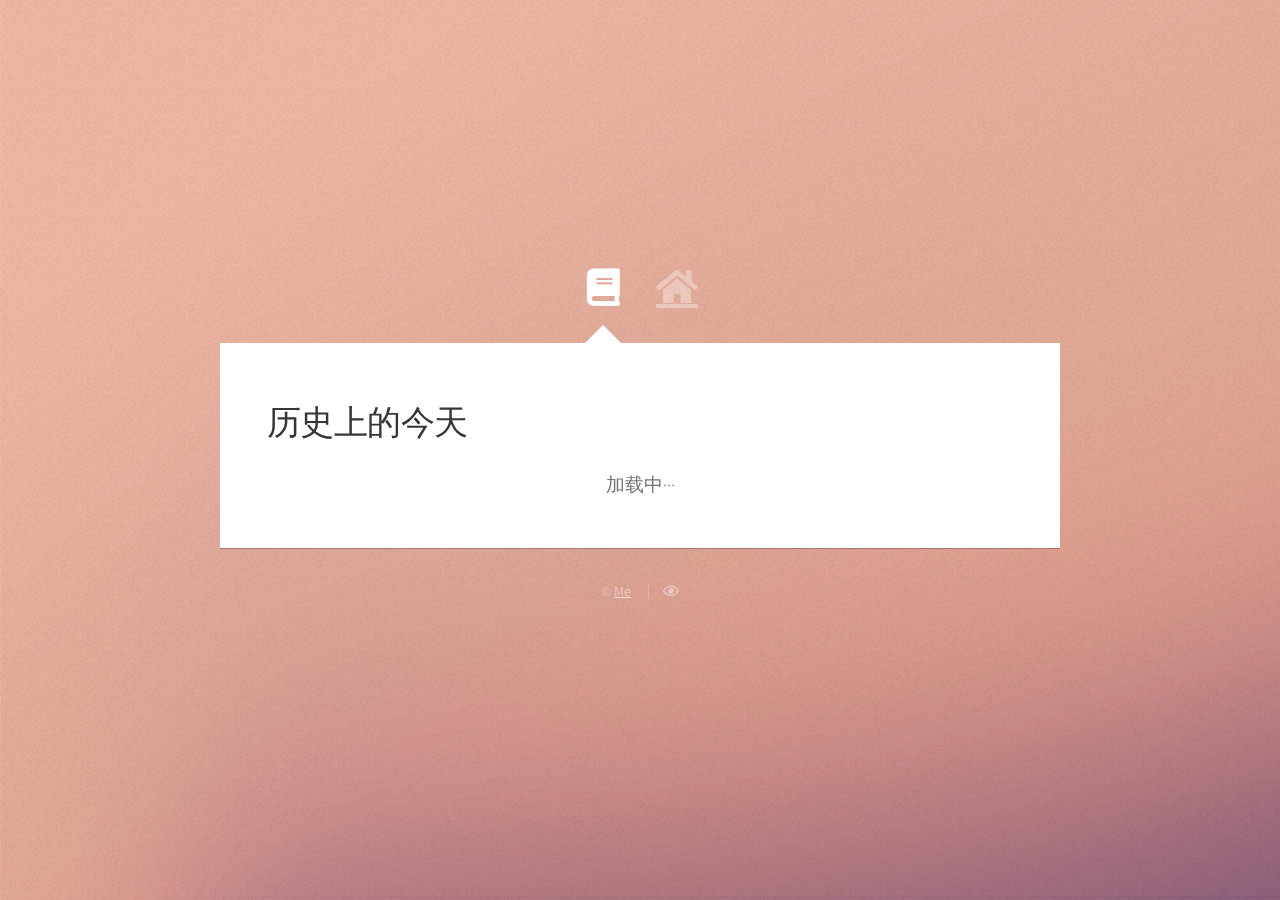
<file: detai/index.html>
<!DOCTYPE HTML>
<!--
	Astral by HTML5 UP
	html5up.net | @ajlkn
	Free for personal and commercial use under the CCA 3.0 license (html5up.net/license)
-->
<html>
	<head>
		<title>My bolg</title>
		<meta charset="utf-8" />
		<meta name="viewport" content="width=device-width, initial-scale=1, user-scalable=no" />
		<link rel="stylesheet" href="/assets/css/main.css" />
		<noscript><link rel="stylesheet" href="/assets/css/noscript.css" /></noscript>
	</head>
	<body class="is-preload">

		<!-- Wrapper-->
			<div id="wrapper">

				<!-- Nav -->
					<nav id="nav">
						
						<a href="#history" class="icon solid fa-book"><span>history</span></a>
						<a href="https://yanxudong.com"  class="fa  fa-home"><span>主页</span></a>
						
					</nav>

				<!-- Main -->
					<div id="main">

						

						<!-- Blog -->
							<article id="history" class="panel">
								<header>
									<h2>历史上的今天</h2>
								</header>
								<div id="codeToday"></div>
									




								</p>
								
							</article>
						</article>
						
					</div>

				<!-- Footer -->
					<div id="footer">
						<ul class="copyright">
							<li>&copy; <a href="/">Me</a></li>
							<li><span id="busuanzi_container_site_pv">
								<i class="far fa-eye mr-4">  <span id="busuanzi_value_site_pv"></span></i> 
							 </span>
							 <script async src="//busuanzi.ibruce.info/busuanzi/2.3/busuanzi.pure.mini.js"></script>   
						    </span> </li>
						
						
						</ul>
					</div>

			</div>

		<!-- Scripts -->
			<script src="/assets/js/jquery.min.js"></script>
			<script src="/assets/js/browser.min.js"></script>
			<script src="/assets/js/breakpoints.min.js"></script>
			<script src="/assets/js/util.js"></script>
			<script src="/assets/js/main.js"></script>
            <script>
				let type = location.href.split("?")[1] === "detail" ? 1 : 0;
				let xhrToday = new XMLHttpRequest();
				let todayDiv = document.getElementById("codeToday");
				todayDiv.style.textAlign = "center";
				todayDiv.innerText = '加载中···';
				xhrToday.open('get', 'https://www.mxnzp.com/api/history/today?type='+type);
				xhrToday.onreadystatechange = function () {
					if (xhrToday.readyState === 4) {
						let dataToday = JSON.parse(xhrToday.responseText);
						if (dataToday.code === 1) {
							let todayList = dataToday.data;
							let curDate = new Date();
							todayDiv.innerHTML = type === 0 ? '<a target="_blank" style="font-size:22px;font-weight:bold;color:red" href="?detail">详细信息</a>' : "" +
								'<h1>'+curDate.getFullYear()+'年'+(curDate.getMonth() + 1)+'月'+curDate.getDate()+'日'+'</h1><hr>';
							for (let i = 0; i < todayList.length; i++) {
								let dDom = document.createElement("div");
								dDom.innerHTML = '<hr><h3>'+
									todayList[i]['title']+' ('+todayList[i]['year']+'）</h3>';
								if (todayList[i]['picUrl'] !== undefined) {
									let imgDom = document.createElement("img");
									imgDom.src = todayList[i]['picUrl'];
									dDom.appendChild(imgDom);
								}
								if (type === 1) {
									let detailDom = document.createElement("div");
									detailDom.style.textAlign = "left";
									detailDom.innerText = todayList[i]['details'];
									dDom.appendChild(detailDom);
								}
								todayDiv.appendChild(dDom);
							}
						} else {
							todayDiv.innerText = dataToday['msg'];
						}
					}
				};
				xhrToday.send();
			</script>
	</body>
</html>
</file>
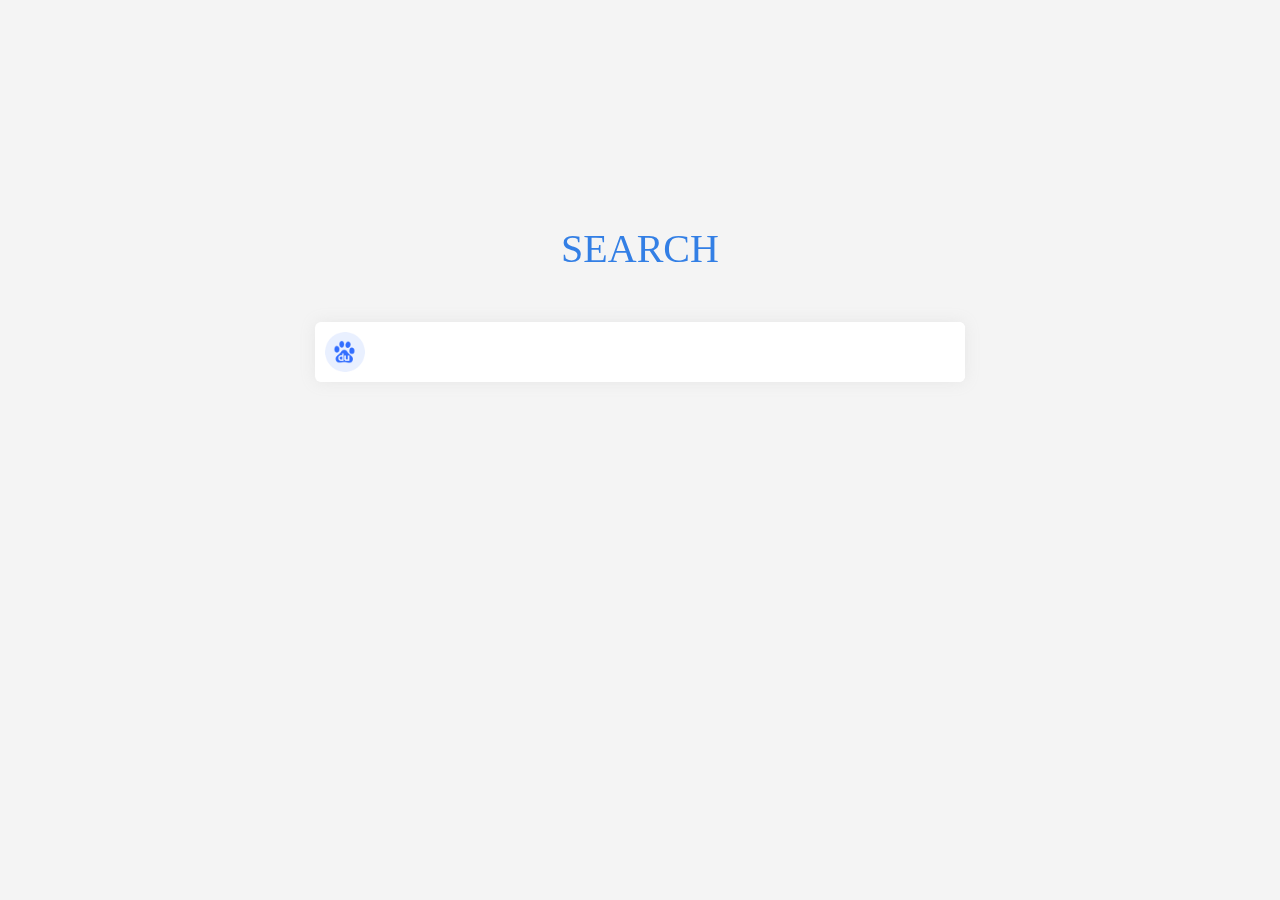
<file: sousuo/index.html>
<!DOCTYPE html>
<html lang="zh">
<head>
    <meta charset="UTF-8">
    <title> </title>
    <link rel="icon" href="favicon.png" type="image/x-icon" />
    <meta name="viewport" content="width=device-width, initial-scale=1.0">
    <link rel="stylesheet" type="text/css" href="style.css">
</head>
<body>
<div class="container">
    <h1><span style="color:#337FE5;">SEARCH</span></h1>
    <ul class="btn-group">
        <li data-logo="logo_baidu">Baidu</li>
        <li data-logo="logo_google">Google</li>
        <li data-logo="logo_bing">Bing</li>
        <li data-logo="logo_doge">Doge</li>
    </ul>
    <div class="input">
        <img src="" id="set">
        <input type="text" id="searchInput" autocomplete="off">
    </div>
</div>

<div class="footer">
    
</div>
<!--<script type="text/javascript" src="jquery.slim.min.js"></script>-->
<script type="text/javascript" src="zepto.min.js"></script>
<script type="text/javascript" src="./script.js"></script>

</body>
</html>
</file>
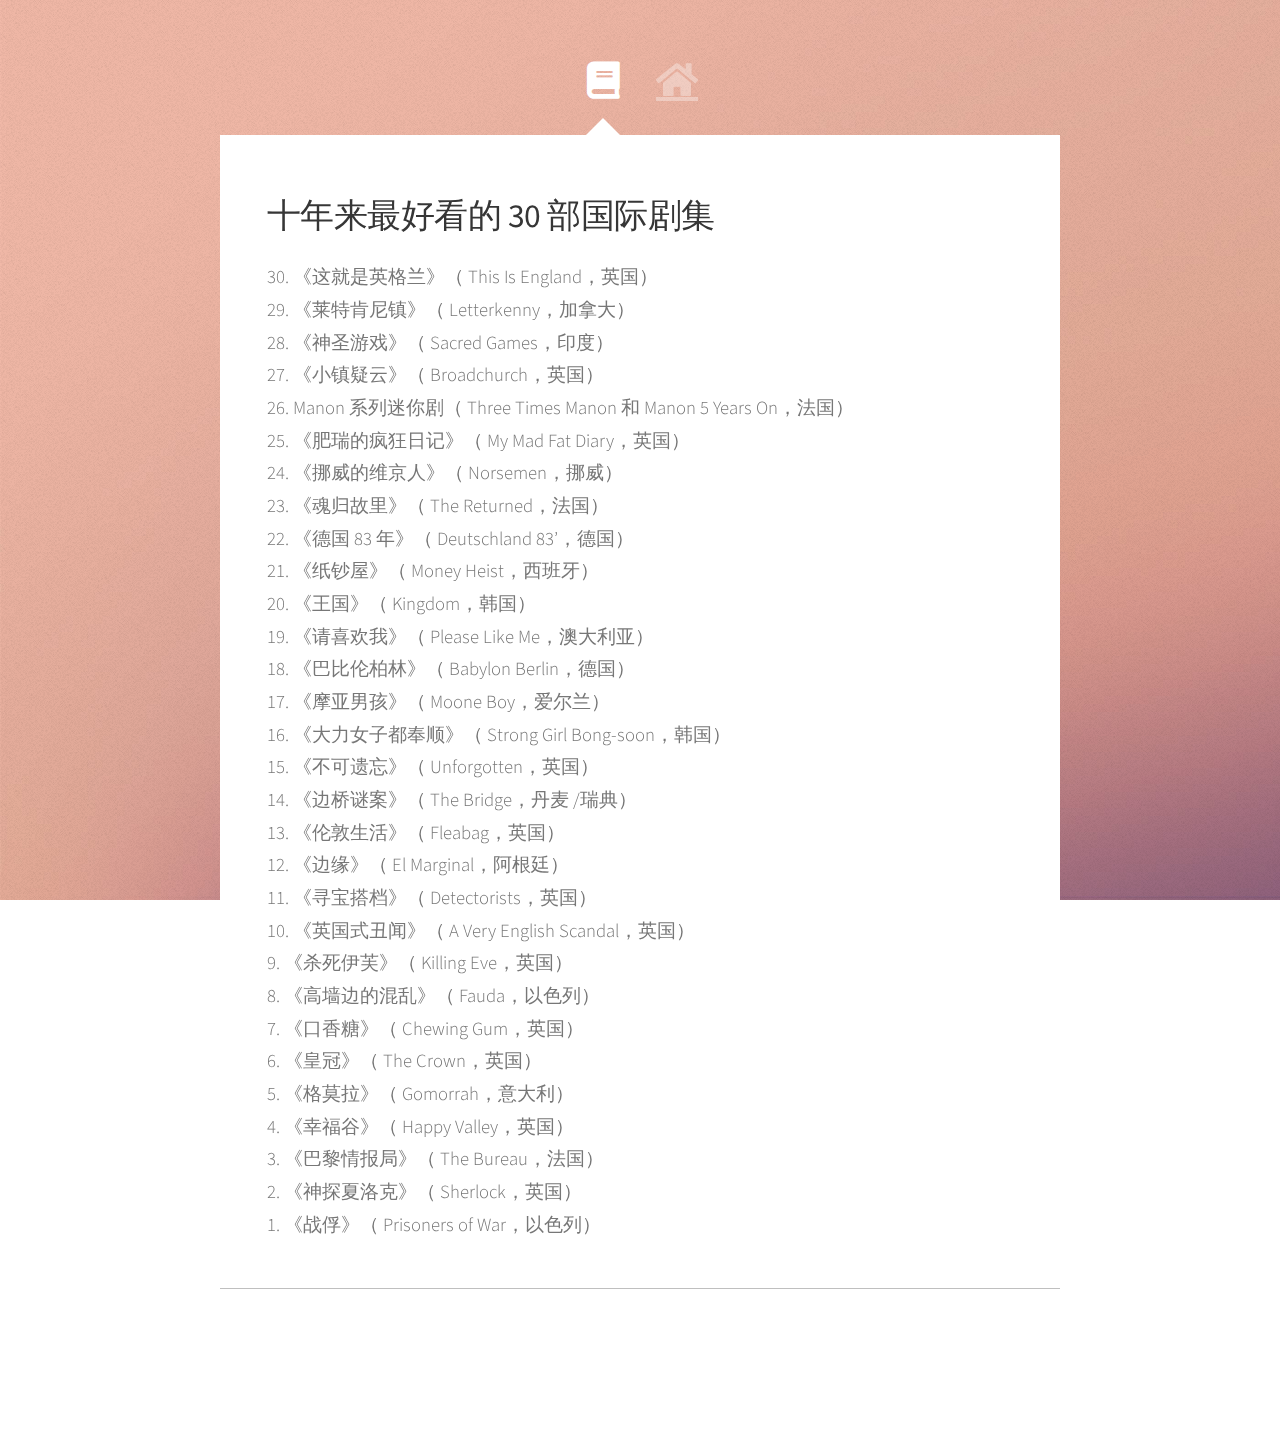
<file: archives/2019.12/24/index.html>
<!DOCTYPE HTML>
<!--
	Astral by HTML5 UP
	html5up.net | @ajlkn
	Free for personal and commercial use under the CCA 3.0 license (html5up.net/license)
-->
<html>
	<head>
		<title>My bolg</title>
		<meta charset="utf-8" />
		<meta name="viewport" content="width=device-width, initial-scale=1, user-scalable=no" />
		<link rel="stylesheet" href="/assets/css/main.css" />
		<noscript><link rel="stylesheet" href="/assets/css/noscript.css" /></noscript>
	</head>
	<body class="is-preload">

		<!-- Wrapper-->
			<div id="wrapper">

				<!-- Nav -->
					<nav id="nav">
						
						<a href="#Blog" class="icon solid fa-book"><span>Blog</span></a>
						<a href="https://yanxudong.com/#Blog"  class="fa  fa-home"><span>主页</span></a>
						
					</nav>

				<!-- Main -->
					<div id="main">

						

						<!-- Blog -->
							<article id="Blog" class="panel">
								<header>
									<h2>十年来最好看的 30 部国际剧集</h2>
								</header>
								<p>
									30. 《这就是英格兰》（ This Is England，英国）<br />
									29. 《莱特肯尼镇》（ Letterkenny，加拿大）<br />
									28. 《神圣游戏》（ Sacred Games，印度）<br />
									27. 《小镇疑云》（ Broadchurch，英国）<br />
									26. Manon 系列迷你剧（ Three Times Manon 和 Manon 5 Years On，法国）<br />
									25. 《肥瑞的疯狂日记》（ My Mad Fat Diary，英国）<br />
									24. 《挪威的维京人》（ Norsemen，挪威）<br />
									23. 《魂归故里》（ The Returned，法国）<br />
									22. 《德国 83 年》（ Deutschland 83’，德国）<br />
									21. 《纸钞屋》（ Money Heist，西班牙）<br />
									20. 《王国》（ Kingdom，韩国）<br />
									19. 《请喜欢我》（ Please Like Me，澳大利亚）<br />
									18. 《巴比伦柏林》（ Babylon Berlin，德国）<br />
									17. 《摩亚男孩》（ Moone Boy，爱尔兰）<br />
									16. 《大力女子都奉顺》（ Strong Girl Bong-soon，韩国）<br />
									15. 《不可遗忘》（ Unforgotten，英国）<br />
									14. 《边桥谜案》（ The Bridge，丹麦 /瑞典）<br />
									13. 《伦敦生活》（ Fleabag，英国）<br />
									12. 《边缘》（ El Marginal，阿根廷）<br />
									11. 《寻宝搭档》（ Detectorists，英国）<br />
									10. 《英国式丑闻》（ A Very English Scandal，英国）<br />
									9. 《杀死伊芙》（ Killing Eve，英国）<br />
									8. 《高墙边的混乱》（ Fauda，以色列）<br />
									7. 《口香糖》（ Chewing Gum，英国）<br />
									6. 《皇冠》（ The Crown，英国）<br />
									5. 《格莫拉》（ Gomorrah，意大利）<br />
									4. 《幸福谷》（ Happy Valley，英国）<br />
									3. 《巴黎情报局》（ The Bureau，法国）<br />
									2. 《神探夏洛克》（ Sherlock，英国）<br />
									1. 《战俘》（ Prisoners of War，以色列）<br />
									




								</p>
								
							</article>
						</article>
						
					</div>

				<!-- Footer -->
					<div id="footer">
						<ul class="copyright">
							<li>&copy; <a href="/">Me</a></li>
							<li><span id="busuanzi_container_site_pv">
								<i class="far fa-eye mr-4">  <span id="busuanzi_value_site_pv"></span></i> 
							 </span>
							 <script async src="//busuanzi.ibruce.info/busuanzi/2.3/busuanzi.pure.mini.js"></script>   
						    </span> </li>
						
						
						</ul>
					</div>

			</div>

		<!-- Scripts -->
			<script src="/assets/js/jquery.min.js"></script>
			<script src="/assets/js/browser.min.js"></script>
			<script src="/assets/js/breakpoints.min.js"></script>
			<script src="/assets/js/util.js"></script>
			<script src="/assets/js/main.js"></script>

	</body>
</html>
</file>
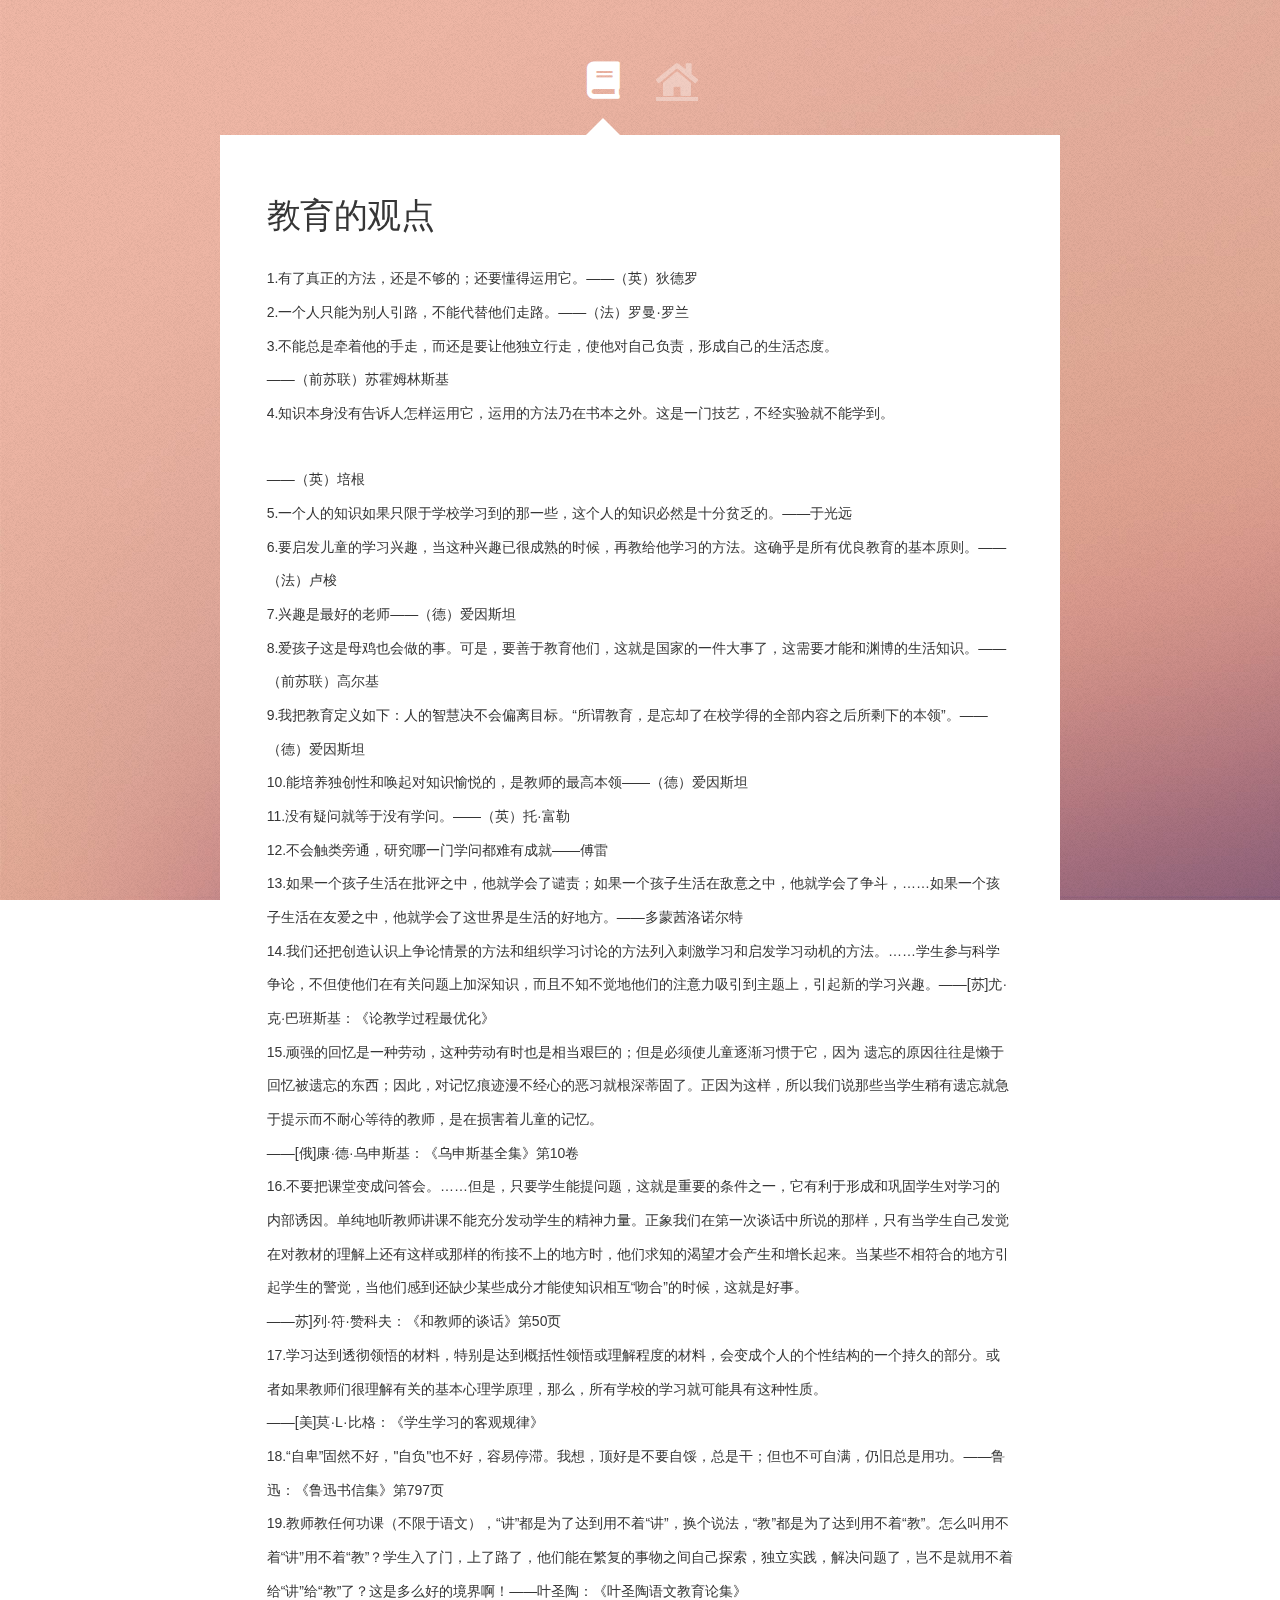
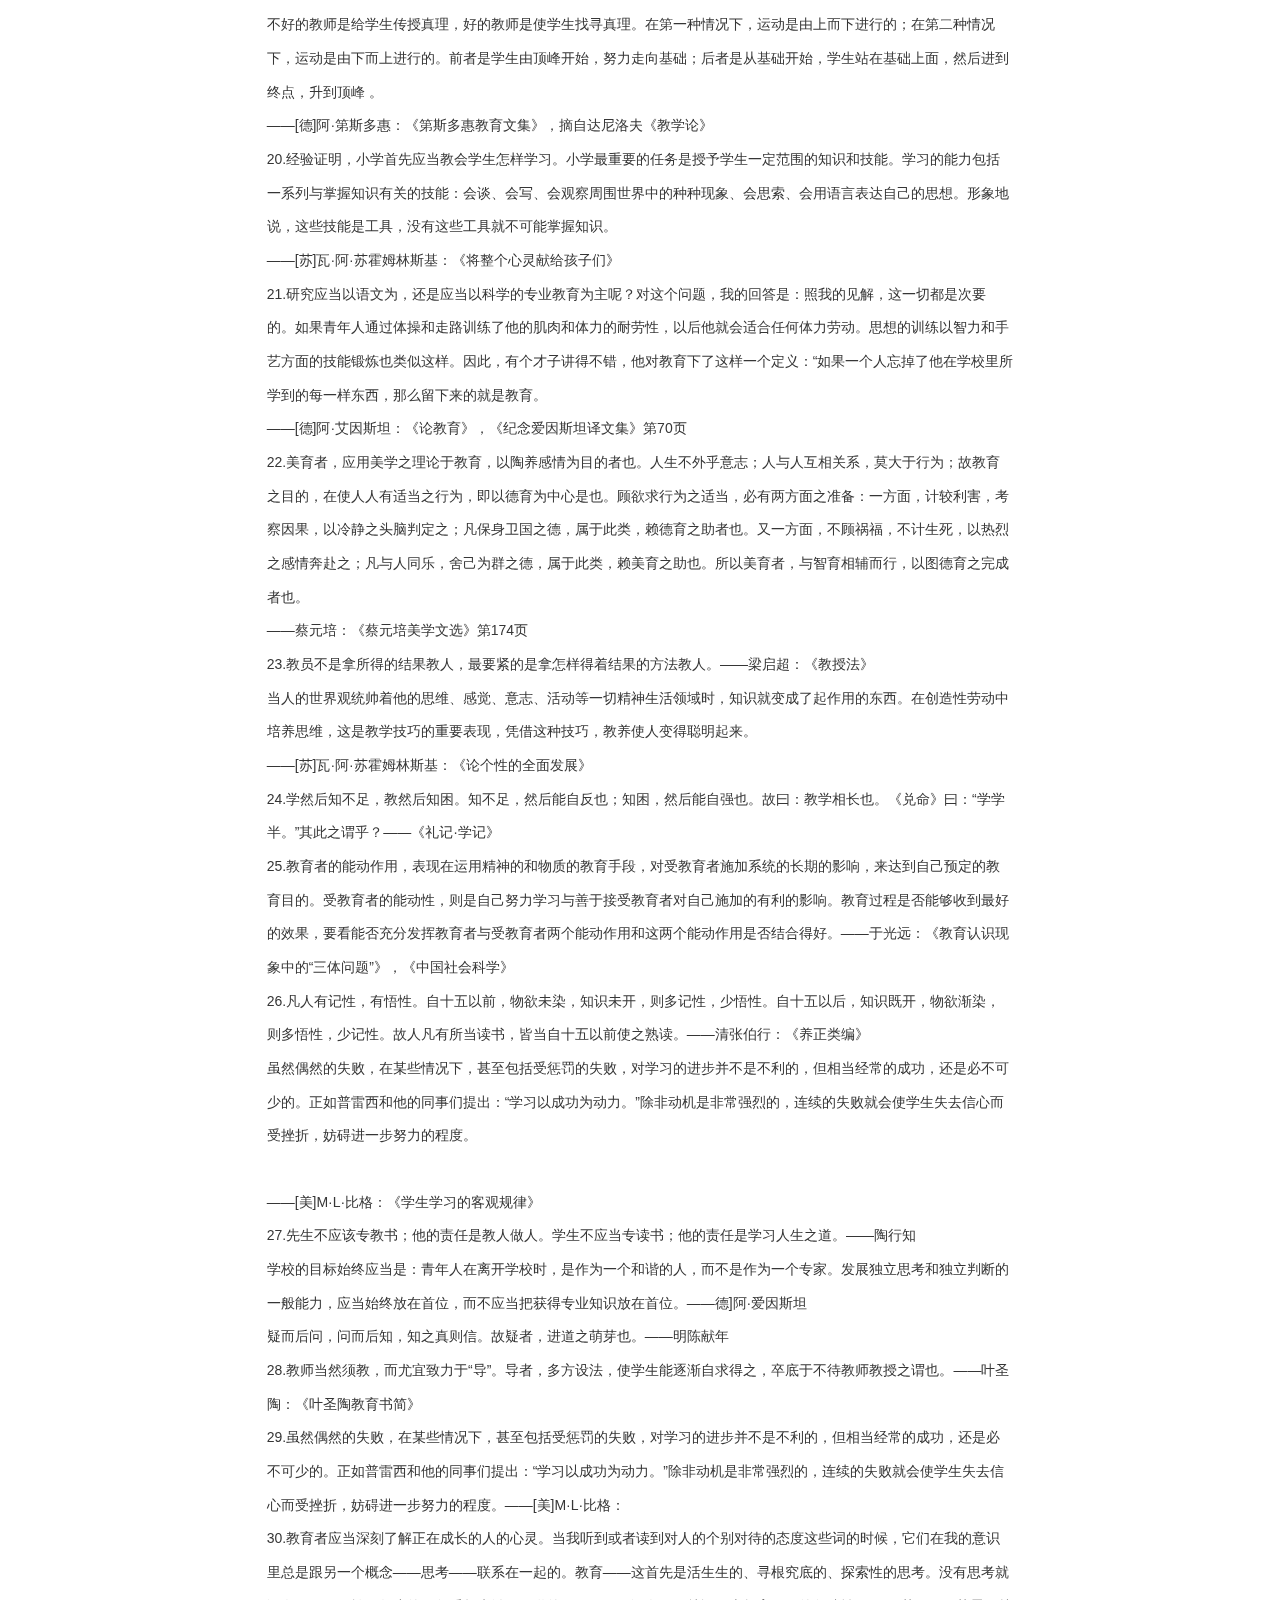
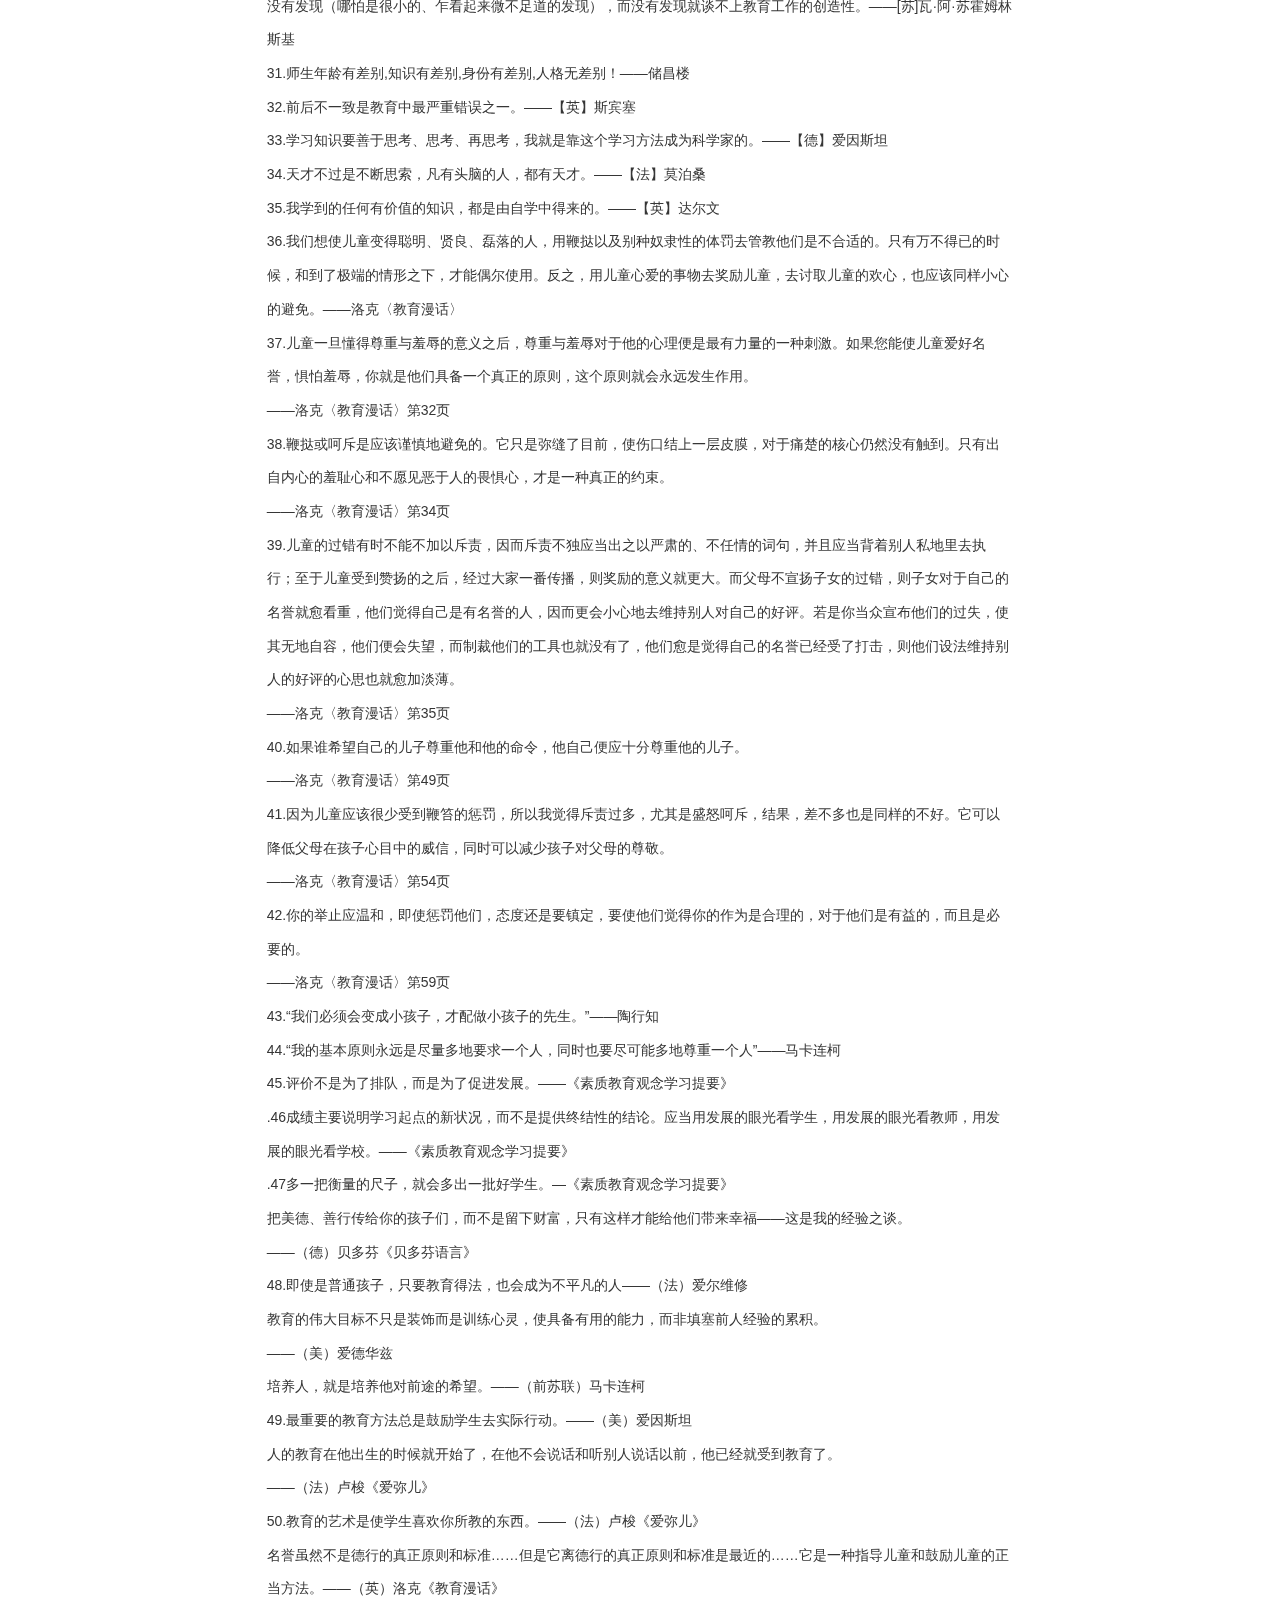
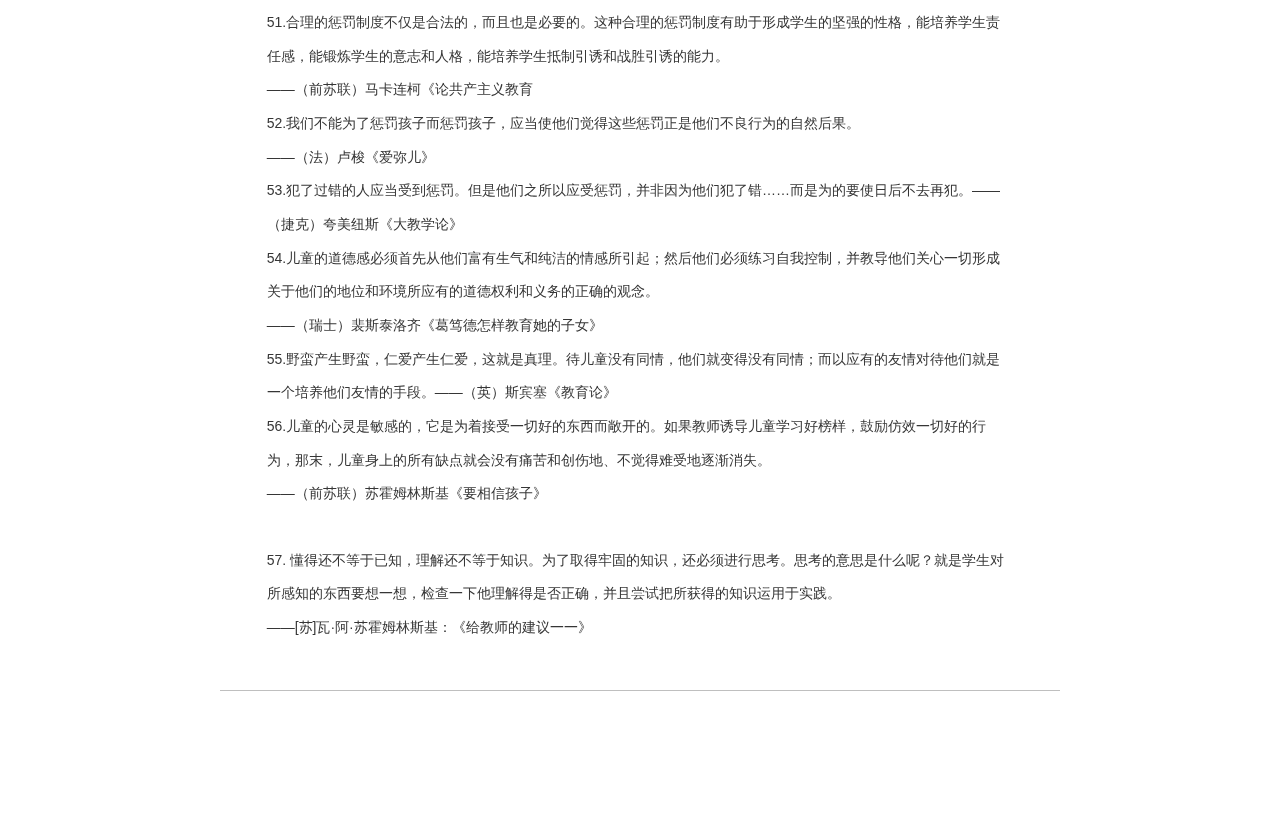
<file: archives/2020.04/12/index.html>
<!DOCTYPE HTML>
<!--
	Astral by HTML5 UP
	html5up.net | @ajlkn
	Free for personal and commercial use under the CCA 3.0 license (html5up.net/license)
-->
<html>
	<head>
		<title>My bolg</title>
		<meta charset="utf-8" />
		<meta name="viewport" content="width=device-width, initial-scale=1, user-scalable=no" />
		<link rel="stylesheet" href="/assets/css/main.css" />
		<noscript><link rel="stylesheet" href="/assets/css/noscript.css" /></noscript>
	</head>
	<body class="is-preload">

		<!-- Wrapper-->
			<div id="wrapper">

				<!-- Nav -->
					<nav id="nav">
						
						<a href="#Blog" class="icon solid fa-book"><span>Blog</span></a>
						<a href="https://yanxudong.com/#Blog"  class="fa  fa-home"><span>主页</span></a>
						
					</nav>

				<!-- Main -->
					<div id="main">

						

						<!-- Blog -->
							<article id="Blog" class="panel">
								<header>
									<h2>教育的观点</h2>
								</header>
								<p>
									<span style="font-family:Arial;font-size:14px;background-color:#FFFFFF;color:#000000;"><strong>1.有了真正的方法，还是不够的；还要懂得运用它。——（英）狄德罗</strong></span><br />
								<span style="font-family:Arial;font-size:14px;background-color:#FFFFFF;color:#000000;"><strong>2.一个人只能为别人引路，不能代替他们走路。——（法）罗曼·罗兰</strong></span><br />
								<span style="font-family:Arial;font-size:14px;background-color:#FFFFFF;color:#000000;"><strong>3.不能总是牵着他的手走，而还是要让他独立行走，使他对自己负责，形成自己的生活态度。</strong></span><br />
								<span style="font-family:Arial;font-size:14px;background-color:#FFFFFF;color:#000000;"><strong>——（前苏联）苏霍姆林斯基</strong></span><br />
								<span style="font-family:Arial;font-size:14px;background-color:#FFFFFF;color:#000000;"><strong>4.知识本身没有告诉人怎样运用它，运用的方法乃在书本之外。这是一门技艺，不经实验就不能学到。</strong></span><br />
								<br />
								<span style="font-family:Arial;font-size:14px;background-color:#FFFFFF;color:#000000;"><strong>——（英）培根</strong></span><br />
								<span style="font-family:Arial;font-size:14px;background-color:#FFFFFF;color:#000000;"><strong>5.一个人的知识如果只限于学校学习到的那一些，这个人的知识必然是十分贫乏的。——于光远</strong></span><br />
								<span style="font-family:Arial;font-size:14px;background-color:#FFFFFF;color:#000000;"><strong>6.要启发儿童的学习兴趣，当这种兴趣已很成熟的时候，再教给他学习的方法。这确乎是所有优良教育的基本原则。——（法）卢梭</strong></span><br />
								<span style="font-family:Arial;font-size:14px;background-color:#FFFFFF;color:#000000;"><strong>7.兴趣是最好的老师——（德）爱因斯坦</strong></span><br />
								<span style="font-family:Arial;font-size:14px;background-color:#FFFFFF;color:#000000;"><strong>8.爱孩子这是母鸡也会做的事。可是，要善于教育他们，这就是国家的一件大事了，这需要才能和渊博的生活知识。——（前苏联）高尔基</strong></span><br />
								<span style="font-family:Arial;font-size:14px;background-color:#FFFFFF;color:#000000;"><strong>9.我把教育定义如下：人的智慧决不会偏离目标。“所谓教育，是忘却了在校学得的全部内容之后所剩下的本领”。——（德）爱因斯坦</strong></span><br />
								<span style="font-family:Arial;font-size:14px;background-color:#FFFFFF;color:#000000;"><strong>10.能培养独创性和唤起对知识愉悦的，是教师的最高本领——（德）爱因斯坦</strong></span><br />
								<span style="font-family:Arial;font-size:14px;background-color:#FFFFFF;color:#000000;"><strong>11.没有疑问就等于没有学问。——（英）托·富勒</strong></span><br />
								<span style="font-family:Arial;font-size:14px;background-color:#FFFFFF;color:#000000;"><strong>12.不会触类旁通，研究哪一门学问都难有成就——傅雷</strong></span><br />
								<span style="font-family:Arial;font-size:14px;background-color:#FFFFFF;color:#000000;"><strong>13.如果一个孩子生活在批评之中，他就学会了谴责；如果一个孩子生活在敌意之中，他就学会了争斗，……如果一个孩子生活在友爱之中，他就学会了这世界是生活的好地方。——多蒙茜洛诺尔特</strong></span><br />
								<span style="font-family:Arial;font-size:14px;background-color:#FFFFFF;color:#000000;"><strong>14.我们还把创造认识上争论情景的方法和组织学习讨论的方法列入刺激学习和启发学习动机的方法。……学生参与科学争论，不但使他们在有关问题上加深知识，而且不知不觉地他们的注意力吸引到主题上，引起新的学习兴趣。——[苏]尤·克·巴班斯基：《论教学过程最优化》</strong></span><br />
								<span style="font-family:Arial;font-size:14px;background-color:#FFFFFF;color:#000000;"><strong>15.顽强的回忆是一种劳动，这种劳动有时也是相当艰巨的；但是必须使儿童逐渐习惯于它，因为 遗忘的原因往往是懒于回忆被遗忘的东西；因此，对记忆痕迹漫不经心的恶习就根深蒂固了。正因为这样，所以我们说那些当学生稍有遗忘就急于提示而不耐心等待的教师，是在损害着儿童的记忆。</strong></span><br />
								<span style="font-family:Arial;font-size:14px;background-color:#FFFFFF;color:#000000;"><strong>——[俄]康·德·乌申斯基：《乌申斯基全集》第10卷</strong></span><br />
								<span style="font-family:Arial;font-size:14px;background-color:#FFFFFF;color:#000000;"><strong>16.不要把课堂变成问答会。……但是，只要学生能提问题，这就是重要的条件之一，它有利于形成和巩固学生对学习的内部诱因。单纯地听教师讲课不能充分发动学生的精神力量。正象我们在第一次谈话中所说的那样，只有当学生自己发觉在对教材的理解上还有这样或那样的衔接不上的地方时，他们求知的渴望才会产生和增长起来。当某些不相符合的地方引起学生的警觉，当他们感到还缺少某些成分才能使知识相互“吻合”的时候，这就是好事。</strong></span><br />
								<span style="font-family:Arial;font-size:14px;background-color:#FFFFFF;color:#000000;"><strong>——苏]列·符·赞科夫：《和教师的谈话》第50页</strong></span><br />
								<span style="font-family:Arial;font-size:14px;background-color:#FFFFFF;color:#000000;"><strong>17.学习达到透彻领悟的材料，特别是达到概括性领悟或理解程度的材料，会变成个人的个性结构的一个持久的部分。或者如果教师们很理解有关的基本心理学原理，那么，所有学校的学习就可能具有这种性质。</strong></span><br />
								<span style="font-family:Arial;font-size:14px;background-color:#FFFFFF;color:#000000;"><strong>——[美]莫·L·比格：《学生学习的客观规律》</strong></span><br />
								<span style="font-family:Arial;font-size:14px;background-color:#FFFFFF;color:#000000;"><strong>18.“自卑”固然不好，"自负"也不好，容易停滞。我想，顶好是不要自馁，总是干；但也不可自满，仍旧总是用功。——鲁迅：《鲁迅书信集》第797页</strong></span><br />
								<span style="font-family:Arial;font-size:14px;background-color:#FFFFFF;color:#000000;"><strong>19.教师教任何功课（不限于语文），“讲”都是为了达到用不着“讲”，换个说法，“教”都是为了达到用不着“教”。怎么叫用不着“讲”用不着“教”？学生入了门，上了路了，他们能在繁复的事物之间自己探索，独立实践，解决问题了，岂不是就用不着给“讲”给“教”了？这是多么好的境界啊！——叶圣陶：《叶圣陶语文教育论集》</strong></span><br />
								<span style="font-family:Arial;font-size:14px;background-color:#FFFFFF;color:#000000;"><strong>不好的教师是给学生传授真理，好的教师是使学生找寻真理。在第一种情况下，运动是由上而下进行的；在第二种情况下，运动是由下而上进行的。前者是学生由顶峰开始，努力走向基础；后者是从基础开始，学生站在基础上面，然后进到终点，升到顶峰 。</strong></span><br />
								<span style="font-family:Arial;font-size:14px;background-color:#FFFFFF;color:#000000;"><strong>——[德]阿·第斯多惠：《第斯多惠教育文集》，摘自达尼洛夫《教学论》</strong></span><br />
								<span style="font-family:Arial;font-size:14px;background-color:#FFFFFF;color:#000000;"><strong>20.经验证明，小学首先应当教会学生怎样学习。小学最重要的任务是授予学生一定范围的知识和技能。学习的能力包括一系列与掌握知识有关的技能：会谈、会写、会观察周围世界中的种种现象、会思索、会用语言表达自己的思想。形象地说，这些技能是工具，没有这些工具就不可能掌握知识。</strong></span><br />
								<span style="font-family:Arial;font-size:14px;background-color:#FFFFFF;color:#000000;"><strong>——[苏]瓦·阿·苏霍姆林斯基：《将整个心灵献给孩子们》</strong></span><br />
								<span style="font-family:Arial;font-size:14px;background-color:#FFFFFF;color:#000000;"><strong>21.研究应当以语文为，还是应当以科学的专业教育为主呢？对这个问题，我的回答是：照我的见解，这一切都是次要的。如果青年人通过体操和走路训练了他的肌肉和体力的耐劳性，以后他就会适合任何体力劳动。思想的训练以智力和手艺方面的技能锻炼也类似这样。因此，有个才子讲得不错，他对教育下了这样一个定义：“如果一个人忘掉了他在学校里所学到的每一样东西，那么留下来的就是教育。</strong></span><br />
								<span style="font-family:Arial;font-size:14px;background-color:#FFFFFF;color:#000000;"><strong>——[德]阿·艾因斯坦：《论教育》，《纪念爱因斯坦译文集》第70页</strong></span><br />
								<span style="font-family:Arial;font-size:14px;background-color:#FFFFFF;color:#000000;"><strong>22.美育者，应用美学之理论于教育，以陶养感情为目的者也。人生不外乎意志；人与人互相关系，莫大于行为；故教育之目的，在使人人有适当之行为，即以德育为中心是也。顾欲求行为之适当，必有两方面之准备：一方面，计较利害，考察因果，以冷静之头脑判定之；凡保身卫国之德，属于此类，赖德育之助者也。又一方面，不顾祸福，不计生死，以热烈之感情奔赴之；凡与人同乐，舍己为群之德，属于此类，赖美育之助也。所以美育者，与智育相辅而行，以图德育之完成者也。</strong></span><br />
								<span style="font-family:Arial;font-size:14px;background-color:#FFFFFF;color:#000000;"><strong>——蔡元培：《蔡元培美学文选》第174页</strong></span><br />
								<span style="font-family:Arial;font-size:14px;background-color:#FFFFFF;color:#000000;"><strong>23.教员不是拿所得的结果教人，最要紧的是拿怎样得着结果的方法教人。——梁启超：《教授法》</strong></span><br />
								<span style="font-family:Arial;font-size:14px;background-color:#FFFFFF;color:#000000;"><strong>当人的世界观统帅着他的思维、感觉、意志、活动等一切精神生活领域时，知识就变成了起作用的东西。在创造性劳动中培养思维，这是教学技巧的重要表现，凭借这种技巧，教养使人变得聪明起来。</strong></span><br />
								<span style="font-family:Arial;font-size:14px;background-color:#FFFFFF;color:#000000;"><strong>——[苏]瓦·阿·苏霍姆林斯基：《论个性的全面发展》</strong></span><br />
								<span style="font-family:Arial;font-size:14px;background-color:#FFFFFF;color:#000000;"><strong>24.学然后知不足，教然后知困。知不足，然后能自反也；知困，然后能自强也。故曰：教学相长也。《兑命》曰：“学学半。”其此之谓乎？——《礼记·学记》</strong></span><br />
								<span style="font-family:Arial;font-size:14px;background-color:#FFFFFF;color:#000000;"><strong>25.教育者的能动作用，表现在运用精神的和物质的教育手段，对受教育者施加系统的长期的影响，来达到自己预定的教育目的。受教育者的能动性，则是自己努力学习与善于接受教育者对自己施加的有利的影响。教育过程是否能够收到最好的效果，要看能否充分发挥教育者与受教育者两个能动作用和这两个能动作用是否结合得好。——于光远：《教育认识现象中的“三体问题”》，《中国社会科学》</strong></span><br />
								<span style="font-family:Arial;font-size:14px;background-color:#FFFFFF;color:#000000;"><strong>26.凡人有记性，有悟性。自十五以前，物欲未染，知识未开，则多记性，少悟性。自十五以后，知识既开，物欲渐染，则多悟性，少记性。故人凡有所当读书，皆当自十五以前使之熟读。——清张伯行：《养正类编》</strong></span><br />
								<span style="font-family:Arial;font-size:14px;background-color:#FFFFFF;color:#000000;"><strong>虽然偶然的失败，在某些情况下，甚至包括受惩罚的失败，对学习的进步并不是不利的，但相当经常的成功，还是必不可少的。正如普雷西和他的同事们提出：“学习以成功为动力。”除非动机是非常强烈的，连续的失败就会使学生失去信心而受挫折，妨碍进一步努力的程度。</strong></span><br />
								<br />
								<span style="font-family:Arial;font-size:14px;background-color:#FFFFFF;color:#000000;"><strong>——[美]M·L·比格：《学生学习的客观规律》</strong></span><br />
								<span style="font-family:Arial;font-size:14px;background-color:#FFFFFF;color:#000000;"><strong>27.先生不应该专教书；他的责任是教人做人。学生不应当专读书；他的责任是学习人生之道。——陶行知</strong></span><br />
								<span style="font-family:Arial;font-size:14px;background-color:#FFFFFF;color:#000000;"><strong>学校的目标始终应当是：青年人在离开学校时，是作为一个和谐的人，而不是作为一个专家。发展独立思考和独立判断的一般能力，应当始终放在首位，而不应当把获得专业知识放在首位。——德]阿·爱因斯坦</strong></span><br />
								<span style="font-family:Arial;font-size:14px;background-color:#FFFFFF;color:#000000;"><strong>疑而后问，问而后知，知之真则信。故疑者，进道之萌芽也。——明陈献年</strong></span><br />
								<span style="font-family:Arial;font-size:14px;background-color:#FFFFFF;color:#000000;"><strong>28.教师当然须教，而尤宜致力于“导”。导者，多方设法，使学生能逐渐自求得之，卒底于不待教师教授之谓也。——叶圣陶：《叶圣陶教育书简》</strong></span><br />
								<span style="font-family:Arial;font-size:14px;background-color:#FFFFFF;color:#000000;"><strong>29.虽然偶然的失败，在某些情况下，甚至包括受惩罚的失败，对学习的进步并不是不利的，但相当经常的成功，还是必不可少的。正如普雷西和他的同事们提出：“学习以成功为动力。”除非动机是非常强烈的，连续的失败就会使学生失去信心而受挫折，妨碍进一步努力的程度。——[美]M·L·比格：</strong></span><br />
								<span style="font-family:Arial;font-size:14px;background-color:#FFFFFF;color:#000000;"><strong>30.教育者应当深刻了解正在成长的人的心灵。当我听到或者读到对人的个别对待的态度这些词的时候，它们在我的意识里总是跟另一个概念——思考——联系在一起的。教育——这首先是活生生的、寻根究底的、探索性的思考。没有思考就没有发现（哪怕是很小的、乍看起来微不足道的发现），而没有发现就谈不上教育工作的创造性。——[苏]瓦·阿·苏霍姆林斯基</strong></span><br />
								<span style="font-family:Arial;font-size:14px;background-color:#FFFFFF;color:#000000;"><strong>31.师生年龄有差别,知识有差别,身份有差别,人格无差别！——储昌楼</strong></span><br />
								<span style="font-family:Arial;font-size:14px;background-color:#FFFFFF;color:#000000;"><strong>32.前后不一致是教育中最严重错误之一。——【英】斯宾塞</strong></span><br />
								<span style="font-family:Arial;font-size:14px;background-color:#FFFFFF;color:#000000;"><strong>33.学习知识要善于思考、思考、再思考，我就是靠这个学习方法成为科学家的。——【德】爱因斯坦</strong></span><br />
								<span style="font-family:Arial;font-size:14px;background-color:#FFFFFF;color:#000000;"><strong>34.天才不过是不断思索，凡有头脑的人，都有天才。——【法】莫泊桑</strong></span><br />
								<span style="font-family:Arial;font-size:14px;background-color:#FFFFFF;color:#000000;"><strong>35.我学到的任何有价值的知识，都是由自学中得来的。——【英】达尔文</strong></span><br />
								<span style="font-family:Arial;font-size:14px;background-color:#FFFFFF;color:#000000;"><strong>36.我们想使儿童变得聪明、贤良、磊落的人，用鞭挞以及别种奴隶性的体罚去管教他们是不合适的。只有万不得已的时候，和到了极端的情形之下，才能偶尔使用。反之，用儿童心爱的事物去奖励儿童，去讨取儿童的欢心，也应该同样小心的避免。——洛克〈教育漫话〉</strong></span><br />
								<span style="font-family:Arial;font-size:14px;background-color:#FFFFFF;color:#000000;"><strong>37.儿童一旦懂得尊重与羞辱的意义之后，尊重与羞辱对于他的心理便是最有力量的一种刺激。如果您能使儿童爱好名誉，惧怕羞辱，你就是他们具备一个真正的原则，这个原则就会永远发生作用。</strong></span><br />
								<span style="font-family:Arial;font-size:14px;background-color:#FFFFFF;color:#000000;"><strong>——洛克〈教育漫话〉第32页</strong></span><br />
								<span style="font-family:Arial;font-size:14px;background-color:#FFFFFF;color:#000000;"><strong>38.鞭挞或呵斥是应该谨慎地避免的。它只是弥缝了目前，使伤口结上一层皮膜，对于痛楚的核心仍然没有触到。只有出自内心的羞耻心和不愿见恶于人的畏惧心，才是一种真正的约束。</strong></span><br />
								<span style="font-family:Arial;font-size:14px;background-color:#FFFFFF;color:#000000;"><strong>——洛克〈教育漫话〉第34页</strong></span><br />
								<span style="font-family:Arial;font-size:14px;background-color:#FFFFFF;color:#000000;"><strong>39.儿童的过错有时不能不加以斥责，因而斥责不独应当出之以严肃的、不任情的词句，并且应当背着别人私地里去执行；至于儿童受到赞扬的之后，经过大家一番传播，则奖励的意义就更大。而父母不宣扬子女的过错，则子女对于自己的名誉就愈看重，他们觉得自己是有名誉的人，因而更会小心地去维持别人对自己的好评。若是你当众宣布他们的过失，使其无地自容，他们便会失望，而制裁他们的工具也就没有了，他们愈是觉得自己的名誉已经受了打击，则他们设法维持别人的好评的心思也就愈加淡薄。</strong></span><br />
								<span style="font-family:Arial;font-size:14px;background-color:#FFFFFF;color:#000000;"><strong>——洛克〈教育漫话〉第35页</strong></span><br />
								<span style="font-family:Arial;font-size:14px;background-color:#FFFFFF;color:#000000;"><strong>40.如果谁希望自己的儿子尊重他和他的命令，他自己便应十分尊重他的儿子。</strong></span><br />
								<span style="font-family:Arial;font-size:14px;background-color:#FFFFFF;color:#000000;"><strong>——洛克〈教育漫话〉第49页</strong></span><br />
								<span style="font-family:Arial;font-size:14px;background-color:#FFFFFF;color:#000000;"><strong>41.因为儿童应该很少受到鞭笞的惩罚，所以我觉得斥责过多，尤其是盛怒呵斥，结果，差不多也是同样的不好。它可以降低父母在孩子心目中的威信，同时可以减少孩子对父母的尊敬。</strong></span><br />
								<span style="font-family:Arial;font-size:14px;background-color:#FFFFFF;color:#000000;"><strong>——洛克〈教育漫话〉第54页</strong></span><br />
								<span style="font-family:Arial;font-size:14px;background-color:#FFFFFF;color:#000000;"><strong>42.你的举止应温和，即使惩罚他们，态度还是要镇定，要使他们觉得你的作为是合理的，对于他们是有益的，而且是必要的。</strong></span><br />
								<span style="font-family:Arial;font-size:14px;background-color:#FFFFFF;color:#000000;"><strong>——洛克〈教育漫话〉第59页</strong></span><br />
								<span style="font-family:Arial;font-size:14px;background-color:#FFFFFF;color:#000000;"><strong>43.“我们必须会变成小孩子，才配做小孩子的先生。”——陶行知</strong></span><br />
								<span style="font-family:Arial;font-size:14px;background-color:#FFFFFF;color:#000000;"><strong>44.“我的基本原则永远是尽量多地要求一个人，同时也要尽可能多地尊重一个人”——马卡连柯</strong></span><br />
								<span style="font-family:Arial;font-size:14px;background-color:#FFFFFF;color:#000000;"><strong>45.评价不是为了排队，而是为了促进发展。——《素质教育观念学习提要》</strong></span><br />
								<span style="font-family:Arial;font-size:14px;background-color:#FFFFFF;color:#000000;"><strong>.46成绩主要说明学习起点的新状况，而不是提供终结性的结论。应当用发展的眼光看学生，用发展的眼光看教师，用发展的眼光看学校。——《素质教育观念学习提要》</strong></span><br />
								<span style="font-family:Arial;font-size:14px;background-color:#FFFFFF;color:#000000;"><strong>.47多一把衡量的尺子，就会多出一批好学生。—《素质教育观念学习提要》</strong></span><br />
								<span style="font-family:Arial;font-size:14px;background-color:#FFFFFF;color:#000000;"><strong>把美德、善行传给你的孩子们，而不是留下财富，只有这样才能给他们带来幸福——这是我的经验之谈。</strong></span><br />
								<span style="font-family:Arial;font-size:14px;background-color:#FFFFFF;color:#000000;"><strong>——（德）贝多芬《贝多芬语言》</strong></span><br />
								<span style="font-family:Arial;font-size:14px;background-color:#FFFFFF;color:#000000;"><strong>48.即使是普通孩子，只要教育得法，也会成为不平凡的人——（法）爱尔维修</strong></span><br />
								<span style="font-family:Arial;font-size:14px;background-color:#FFFFFF;color:#000000;"><strong>教育的伟大目标不只是装饰而是训练心灵，使具备有用的能力，而非填塞前人经验的累积。</strong></span><br />
								<span style="font-family:Arial;font-size:14px;background-color:#FFFFFF;color:#000000;"><strong>——（美）爱德华兹</strong></span><br />
								<span style="font-family:Arial;font-size:14px;background-color:#FFFFFF;color:#000000;"><strong>培养人，就是培养他对前途的希望。——（前苏联）马卡连柯</strong></span><br />
								<span style="font-family:Arial;font-size:14px;background-color:#FFFFFF;color:#000000;"><strong>49.最重要的教育方法总是鼓励学生去实际行动。——（美）爱因斯坦</strong></span><br />
								<span style="font-family:Arial;font-size:14px;background-color:#FFFFFF;color:#000000;"><strong>人的教育在他出生的时候就开始了，在他不会说话和听别人说话以前，他已经就受到教育了。</strong></span><br />
								<span style="font-family:Arial;font-size:14px;background-color:#FFFFFF;color:#000000;"><strong>——（法）卢梭《爱弥儿》</strong></span><br />
								<span style="font-family:Arial;font-size:14px;background-color:#FFFFFF;color:#000000;"><strong>50.教育的艺术是使学生喜欢你所教的东西。——（法）卢梭《爱弥儿》</strong></span><br />
								<span style="font-family:Arial;font-size:14px;background-color:#FFFFFF;color:#000000;"><strong>名誉虽然不是德行的真正原则和标准……但是它离德行的真正原则和标准是最近的……它是一种指导儿童和鼓励儿童的正当方法。——（英）洛克《教育漫话》</strong></span><br />
								<span style="font-family:Arial;font-size:14px;background-color:#FFFFFF;color:#000000;"><strong>51.合理的惩罚制度不仅是合法的，而且也是必要的。这种合理的惩罚制度有助于形成学生的坚强的性格，能培养学生责任感，能锻炼学生的意志和人格，能培养学生抵制引诱和战胜引诱的能力。</strong></span><br />
								<span style="font-family:Arial;font-size:14px;background-color:#FFFFFF;color:#000000;"><strong>——（前苏联）马卡连柯《论共产主义教育</strong></span><br />
								<span style="font-family:Arial;font-size:14px;background-color:#FFFFFF;color:#000000;"><strong>52.我们不能为了惩罚孩子而惩罚孩子，应当使他们觉得这些惩罚正是他们不良行为的自然后果。</strong></span><br />
								<span style="font-family:Arial;font-size:14px;background-color:#FFFFFF;color:#000000;"><strong>——（法）卢梭《爱弥儿》</strong></span><br />
								<span style="font-family:Arial;font-size:14px;background-color:#FFFFFF;color:#000000;"><strong>53.犯了过错的人应当受到惩罚。但是他们之所以应受惩罚，并非因为他们犯了错……而是为的要使日后不去再犯。——（捷克）夸美纽斯《大教学论》</strong></span><br />
								<span style="font-family:Arial;font-size:14px;background-color:#FFFFFF;color:#000000;"><strong>54.儿童的道德感必须首先从他们富有生气和纯洁的情感所引起；然后他们必须练习自我控制，并教导他们关心一切形成关于他们的地位和环境所应有的道德权利和义务的正确的观念。</strong></span><br />
								<span style="font-family:Arial;font-size:14px;background-color:#FFFFFF;color:#000000;"><strong>——（瑞士）裴斯泰洛齐《葛笃德怎样教育她的子女》</strong></span><br />
								<span style="font-family:Arial;font-size:14px;background-color:#FFFFFF;color:#000000;"><strong>55.野蛮产生野蛮，仁爱产生仁爱，这就是真理。待儿童没有同情，他们就变得没有同情；而以应有的友情对待他们就是一个培养他们友情的手段。——（英）斯宾塞《教育论》</strong></span><br />
								<span style="font-family:Arial;font-size:14px;background-color:#FFFFFF;color:#000000;"><strong>56.儿童的心灵是敏感的，它是为着接受一切好的东西而敞开的。如果教师诱导儿童学习好榜样，鼓励仿效一切好的行为，那末，儿童身上的所有缺点就会没有痛苦和创伤地、不觉得难受地逐渐消失。</strong></span><br />
								<span style="font-family:Arial;font-size:14px;background-color:#FFFFFF;color:#000000;"><strong>——（前苏联）苏霍姆林斯基《要相信孩子》</strong></span><br />
								<br />
								<span style="font-family:Arial;font-size:14px;background-color:#FFFFFF;color:#000000;"><strong>57. 懂得还不等于已知，理解还不等于知识。为了取得牢固的知识，还必须进行思考。思考的意思是什么呢？就是学生对所感知的东西要想一想，检查一下他理解得是否正确，并且尝试把所获得的知识运用于实践。</strong></span><br />
								<span style="font-family:Arial;font-size:14px;background-color:#FFFFFF;color:#000000;"><strong>——[苏]瓦·阿·苏霍姆林斯基：《给教师的建议一一》</strong></span><span style="background-color:#FFFFFF;color:#000000;"><strong></strong></span>
								</p>
								
							</article>
						</article>
						
					</div>

				<!-- Footer -->
					<div id="footer">
						<ul class="copyright">
							<li>&copy; <a href="/">Me</a></li>
							<li><span id="busuanzi_container_site_pv">
								<i class="far fa-eye mr-4">  <span id="busuanzi_value_site_pv"></span></i> 
							 </span>
							 <script async src="//busuanzi.ibruce.info/busuanzi/2.3/busuanzi.pure.mini.js"></script>   
						    </span> </li>
						
						
						</ul>
					</div>

			</div>

		<!-- Scripts -->
			<script src="/assets/js/jquery.min.js"></script>
			<script src="/assets/js/browser.min.js"></script>
			<script src="/assets/js/breakpoints.min.js"></script>
			<script src="/assets/js/util.js"></script>
			<script src="/assets/js/main.js"></script>

	</body>
</html>
</file>
<file: assets/css/noscript.css>
/*
	Astral by HTML5 UP
	html5up.net | @ajlkn
	Free for personal and commercial use under the CCA 3.0 license (html5up.net/license)
*/

/* Wrapper */

	#wrapper {
		opacity: 1 !important;
	}

/* Nav */

	#nav a {
		opacity: 1.0;
	}

		#nav a:before, #nav a:after {
			display: none;
		}

		#nav a span {
			top: 0;
			opacity: 1.0;
		}

			#nav a span:after {
				display: none;
			}

/* Main */

	#main {
		background: none;
		box-shadow: none;
	}

		#main > .panel {
			background: #ffffff;
			margin-bottom: 2em;
		}

			#main > .panel:last-child {
				margin-bottom: 0;
			}
</file>
<file: sousuo/style.css>
*{margin: 0;padding: 0;outline: none}
body{background: #f4f4f4;}
.container{
    /*background: #ddd;*/
    position: fixed;
    top: 25%;
    left: 15%;
    width: 70%;
    height: 70%;
}
h1{
    font-weight: 100;
    color: #aaa;
    font-size: 2.5rem;
    margin-bottom: 50px;
    text-align: center;
}
.input{
    position: relative;
    width: 650px;
    height: 60px;
    margin: 0 auto;
    background-color: #fff;
    border-radius: 6px;
    box-shadow: 0 0 15px rgba(170,170,170,0.17);
    overflow: hidden;
}
/* button */
.btn-group{
    display: none;
    list-style: none;
    text-align: center;
    margin-top: 0px;
    margin-bottom: 20px;
}
.btn-group li{
    display: inline-block;margin: 0 13px;width: 90px;height: 36px;line-height: 36px;
    text-align: center;color: #666;border-radius: 6px;background-color: #eee;
}
.btn-group li:hover{cursor: pointer;}
.btn-group .this{background-color: #ddd;}
/* 设置时显示 */
.set .btn-group{display: block;}
.set .input img{transform:rotate(90deg);}
    /* input */
.input img{
    position: absolute;left: 10px;top: 10px;width: 40px;height: 40px;transition: 1s;cursor: pointer;
}
.input input{position: absolute;border:none;left: 60px;top: 0;
    line-height: 60px;height: 60px;width: calc(100% - 60px);color: #666;font-size: 20px;}
.footer{text-align: center;position: fixed;width: 100vw;bottom: 45px;font-size: 12px;color: #a0a0a0;}
.footer a{color: #666;}

@media screen and (max-width: 768px) {
    .container{width: 90%;left: 5%;}
    .input{width: 100%;height: 50px;}
    .input img{width: 30px;height: 30px;}
    .input input{height: 50px;left: 50px;width: calc(100% - 50px);}
    .btn-group:after {
        content: '\20';
        clear: both;
        display: block;
        height: 0;
    }
    .btn-group li{
        float: left;
        margin: 0;
        width: 23%;
        margin-right: 2.6666666%;
        height: 26px;
        line-height: 26px;
        font-size: 13px;
        border-radius: 3px;
    }
    .btn-group li:last-child{
        margin-right: 0;
    }
}
</file>
<file: assets/css/main.css>
@import url("https://fonts.googleapis.com/css?family=Source+Sans+Pro:300,400,300italic,400italic");
@import url("fontawesome-all.min.css");

/*
	Astral by HTML5 UP
	html5up.net | @ajlkn
	Free for personal and commercial use under the CCA 3.0 license (html5up.net/license)
*/

html, body, div, span, applet, object,
iframe, h1, h2, h3, h4, h5, h6, p, blockquote,
pre, a, abbr, acronym, address, big, cite,
code, del, dfn, em, img, ins, kbd, q, s, samp,
small, strike, strong, sub, sup, tt, var, b,
u, i, center, dl, dt, dd, ol, ul, li, fieldset,
form, label, legend, table, caption, tbody,
tfoot, thead, tr, th, td, article, aside,
canvas, details, embed, figure, figcaption,
footer, header, hgroup, menu, nav, output, ruby,
section, summary, time, mark, audio, video {
	margin: 0;
	padding: 0;
	border: 0;
	font-size: 100%;
	font: inherit;
	vertical-align: baseline;}

article, aside, details, figcaption, figure,
footer, header, hgroup, menu, nav, section {
	display: block;}

body {
	line-height: 1;
}

ol, ul {
	list-style: none;
}

blockquote, q {
	quotes: none;
}

	blockquote:before, blockquote:after, q:before, q:after {
		content: '';
		content: none;
	}

table {
	border-collapse: collapse;
	border-spacing: 0;
}

body {
	-webkit-text-size-adjust: none;
}

mark {
	background-color: transparent;
	color: inherit;
}

input::-moz-focus-inner {
	border: 0;
	padding: 0;
}

input, select, textarea {
	-moz-appearance: none;
	-webkit-appearance: none;
	-ms-appearance: none;
	appearance: none;
}

/* Row */

	.row {
		display: flex;
		flex-wrap: wrap;
		box-sizing: border-box;
		align-items: stretch;
	}

		.row > * {
			box-sizing: border-box;
		}

		.row.gtr-uniform > * > :last-child {
			margin-bottom: 0;
		}

		.row.aln-left {
			justify-content: flex-start;
		}

		.row.aln-center {
			justify-content: center;
		}

		.row.aln-right {
			justify-content: flex-end;
		}

		.row.aln-top {
			align-items: flex-start;
		}

		.row.aln-middle {
			align-items: center;
		}

		.row.aln-bottom {
			align-items: flex-end;
		}

		.row > .imp {
			order: -1;
		}

		.row > .col-1 {
			width: 8.33333%;
		}

		.row > .off-1 {
			margin-left: 8.33333%;
		}

		.row > .col-2 {
			width: 16.66667%;
		}

		.row > .off-2 {
			margin-left: 16.66667%;
		}

		.row > .col-3 {
			width: 25%;
		}

		.row > .off-3 {
			margin-left: 25%;
		}

		.row > .col-4 {
			width: 33.33333%;
		}

		.row > .off-4 {
			margin-left: 33.33333%;
		}

		.row > .col-5 {
			width: 41.66667%;
		}

		.row > .off-5 {
			margin-left: 41.66667%;
		}

		.row > .col-6 {
			width: 50%;
		}

		.row > .off-6 {
			margin-left: 50%;
		}

		.row > .col-7 {
			width: 58.33333%;
		}

		.row > .off-7 {
			margin-left: 58.33333%;
		}

		.row > .col-8 {
			width: 66.66667%;
		}

		.row > .off-8 {
			margin-left: 66.66667%;
		}

		.row > .col-9 {
			width: 75%;
		}

		.row > .off-9 {
			margin-left: 75%;
		}

		.row > .col-10 {
			width: 83.33333%;
		}

		.row > .off-10 {
			margin-left: 83.33333%;
		}

		.row > .col-11 {
			width: 91.66667%;
		}

		.row > .off-11 {
			margin-left: 91.66667%;
		}

		.row > .col-12 {
			width: 100%;
		}

		.row > .off-12 {
			margin-left: 100%;
		}

		.row.gtr-0 {
			margin-top: 0em;
			margin-left: 0em;
		}

			.row.gtr-0 > * {
				padding: 0em 0 0 0em;
			}

			.row.gtr-0.gtr-uniform {
				margin-top: 0em;
			}

				.row.gtr-0.gtr-uniform > * {
					padding-top: 0em;
				}

		.row.gtr-25 {
			margin-top: -0.3125em;
			margin-left: -0.3125em;
		}

			.row.gtr-25 > * {
				padding: 0.3125em 0 0 0.3125em;
			}

			.row.gtr-25.gtr-uniform {
				margin-top: -0.3125em;
			}

				.row.gtr-25.gtr-uniform > * {
					padding-top: 0.3125em;
				}

		.row.gtr-50 {
			margin-top: -0.625em;
			margin-left: -0.625em;
		}

			.row.gtr-50 > * {
				padding: 0.625em 0 0 0.625em;
			}

			.row.gtr-50.gtr-uniform {
				margin-top: -0.625em;
			}

				.row.gtr-50.gtr-uniform > * {
					padding-top: 0.625em;
				}

		.row {
			margin-top: -1.25em;
			margin-left: -1.25em;
		}

			.row > * {
				padding: 1.25em 0 0 1.25em;
			}

			.row.gtr-uniform {
				margin-top: -1.25em;
			}

				.row.gtr-uniform > * {
					padding-top: 1.25em;
				}

		.row.gtr-150 {
			margin-top: -1.875em;
			margin-left: -1.875em;
		}

			.row.gtr-150 > * {
				padding: 1.875em 0 0 1.875em;
			}

			.row.gtr-150.gtr-uniform {
				margin-top: -1.875em;
			}

				.row.gtr-150.gtr-uniform > * {
					padding-top: 1.875em;
				}

		.row.gtr-200 {
			margin-top: -2.5em;
			margin-left: -2.5em;
		}

			.row.gtr-200 > * {
				padding: 2.5em 0 0 2.5em;
			}

			.row.gtr-200.gtr-uniform {
				margin-top: -2.5em;
			}

				.row.gtr-200.gtr-uniform > * {
					padding-top: 2.5em;
				}

		@media screen and (max-width: 1680px) {

			.row {
				display: flex;
				flex-wrap: wrap;
				box-sizing: border-box;
				align-items: stretch;
			}

				.row > * {
					box-sizing: border-box;
				}

				.row.gtr-uniform > * > :last-child {
					margin-bottom: 0;
				}

				.row.aln-left {
					justify-content: flex-start;
				}

				.row.aln-center {
					justify-content: center;
				}

				.row.aln-right {
					justify-content: flex-end;
				}

				.row.aln-top {
					align-items: flex-start;
				}

				.row.aln-middle {
					align-items: center;
				}

				.row.aln-bottom {
					align-items: flex-end;
				}

				.row > .imp-xlarge {
					order: -1;
				}

				.row > .col-1-xlarge {
					width: 8.33333%;
				}

				.row > .off-1-xlarge {
					margin-left: 8.33333%;
				}

				.row > .col-2-xlarge {
					width: 16.66667%;
				}

				.row > .off-2-xlarge {
					margin-left: 16.66667%;
				}

				.row > .col-3-xlarge {
					width: 25%;
				}

				.row > .off-3-xlarge {
					margin-left: 25%;
				}

				.row > .col-4-xlarge {
					width: 33.33333%;
				}

				.row > .off-4-xlarge {
					margin-left: 33.33333%;
				}

				.row > .col-5-xlarge {
					width: 41.66667%;
				}

				.row > .off-5-xlarge {
					margin-left: 41.66667%;
				}

				.row > .col-6-xlarge {
					width: 50%;
				}

				.row > .off-6-xlarge {
					margin-left: 50%;
				}

				.row > .col-7-xlarge {
					width: 58.33333%;
				}

				.row > .off-7-xlarge {
					margin-left: 58.33333%;
				}

				.row > .col-8-xlarge {
					width: 66.66667%;
				}

				.row > .off-8-xlarge {
					margin-left: 66.66667%;
				}

				.row > .col-9-xlarge {
					width: 75%;
				}

				.row > .off-9-xlarge {
					margin-left: 75%;
				}

				.row > .col-10-xlarge {
					width: 83.33333%;
				}

				.row > .off-10-xlarge {
					margin-left: 83.33333%;
				}

				.row > .col-11-xlarge {
					width: 91.66667%;
				}

				.row > .off-11-xlarge {
					margin-left: 91.66667%;
				}

				.row > .col-12-xlarge {
					width: 100%;
				}

				.row > .off-12-xlarge {
					margin-left: 100%;
				}

				.row.gtr-0 {
					margin-top: 0em;
					margin-left: 0em;
				}

					.row.gtr-0 > * {
						padding: 0em 0 0 0em;
					}

					.row.gtr-0.gtr-uniform {
						margin-top: 0em;
					}

						.row.gtr-0.gtr-uniform > * {
							padding-top: 0em;
						}

				.row.gtr-25 {
					margin-top: -0.3125em;
					margin-left: -0.3125em;
				}

					.row.gtr-25 > * {
						padding: 0.3125em 0 0 0.3125em;
					}

					.row.gtr-25.gtr-uniform {
						margin-top: -0.3125em;
					}

						.row.gtr-25.gtr-uniform > * {
							padding-top: 0.3125em;
						}

				.row.gtr-50 {
					margin-top: -0.625em;
					margin-left: -0.625em;
				}

					.row.gtr-50 > * {
						padding: 0.625em 0 0 0.625em;
					}

					.row.gtr-50.gtr-uniform {
						margin-top: -0.625em;
					}

						.row.gtr-50.gtr-uniform > * {
							padding-top: 0.625em;
						}

				.row {
					margin-top: -1.25em;
					margin-left: -1.25em;
				}

					.row > * {
						padding: 1.25em 0 0 1.25em;
					}

					.row.gtr-uniform {
						margin-top: -1.25em;
					}

						.row.gtr-uniform > * {
							padding-top: 1.25em;
						}

				.row.gtr-150 {
					margin-top: -1.875em;
					margin-left: -1.875em;
				}

					.row.gtr-150 > * {
						padding: 1.875em 0 0 1.875em;
					}

					.row.gtr-150.gtr-uniform {
						margin-top: -1.875em;
					}

						.row.gtr-150.gtr-uniform > * {
							padding-top: 1.875em;
						}

				.row.gtr-200 {
					margin-top: -2.5em;
					margin-left: -2.5em;
				}

					.row.gtr-200 > * {
						padding: 2.5em 0 0 2.5em;
					}

					.row.gtr-200.gtr-uniform {
						margin-top: -2.5em;
					}

						.row.gtr-200.gtr-uniform > * {
							padding-top: 2.5em;
						}

		}

		@media screen and (max-width: 1280px) {

			.row {
				display: flex;
				flex-wrap: wrap;
				box-sizing: border-box;
				align-items: stretch;
			}

				.row > * {
					box-sizing: border-box;
				}

				.row.gtr-uniform > * > :last-child {
					margin-bottom: 0;
				}

				.row.aln-left {
					justify-content: flex-start;
				}

				.row.aln-center {
					justify-content: center;
				}

				.row.aln-right {
					justify-content: flex-end;
				}

				.row.aln-top {
					align-items: flex-start;
				}

				.row.aln-middle {
					align-items: center;
				}

				.row.aln-bottom {
					align-items: flex-end;
				}

				.row > .imp-large {
					order: -1;
				}

				.row > .col-1-large {
					width: 8.33333%;
				}

				.row > .off-1-large {
					margin-left: 8.33333%;
				}

				.row > .col-2-large {
					width: 16.66667%;
				}

				.row > .off-2-large {
					margin-left: 16.66667%;
				}

				.row > .col-3-large {
					width: 25%;
				}

				.row > .off-3-large {
					margin-left: 25%;
				}

				.row > .col-4-large {
					width: 33.33333%;
				}

				.row > .off-4-large {
					margin-left: 33.33333%;
				}

				.row > .col-5-large {
					width: 41.66667%;
				}

				.row > .off-5-large {
					margin-left: 41.66667%;
				}

				.row > .col-6-large {
					width: 50%;
				}

				.row > .off-6-large {
					margin-left: 50%;
				}

				.row > .col-7-large {
					width: 58.33333%;
				}

				.row > .off-7-large {
					margin-left: 58.33333%;
				}

				.row > .col-8-large {
					width: 66.66667%;
				}

				.row > .off-8-large {
					margin-left: 66.66667%;
				}

				.row > .col-9-large {
					width: 75%;
				}

				.row > .off-9-large {
					margin-left: 75%;
				}

				.row > .col-10-large {
					width: 83.33333%;
				}

				.row > .off-10-large {
					margin-left: 83.33333%;
				}

				.row > .col-11-large {
					width: 91.66667%;
				}

				.row > .off-11-large {
					margin-left: 91.66667%;
				}

				.row > .col-12-large {
					width: 100%;
				}

				.row > .off-12-large {
					margin-left: 100%;
				}

				.row.gtr-0 {
					margin-top: 0em;
					margin-left: 0em;
				}

					.row.gtr-0 > * {
						padding: 0em 0 0 0em;
					}

					.row.gtr-0.gtr-uniform {
						margin-top: 0em;
					}

						.row.gtr-0.gtr-uniform > * {
							padding-top: 0em;
						}

				.row.gtr-25 {
					margin-top: -0.3125em;
					margin-left: -0.3125em;
				}

					.row.gtr-25 > * {
						padding: 0.3125em 0 0 0.3125em;
					}

					.row.gtr-25.gtr-uniform {
						margin-top: -0.3125em;
					}

						.row.gtr-25.gtr-uniform > * {
							padding-top: 0.3125em;
						}

				.row.gtr-50 {
					margin-top: -0.625em;
					margin-left: -0.625em;
				}

					.row.gtr-50 > * {
						padding: 0.625em 0 0 0.625em;
					}

					.row.gtr-50.gtr-uniform {
						margin-top: -0.625em;
					}

						.row.gtr-50.gtr-uniform > * {
							padding-top: 0.625em;
						}

				.row {
					margin-top: -1.25em;
					margin-left: -1.25em;
				}

					.row > * {
						padding: 1.25em 0 0 1.25em;
					}

					.row.gtr-uniform {
						margin-top: -1.25em;
					}

						.row.gtr-uniform > * {
							padding-top: 1.25em;
						}

				.row.gtr-150 {
					margin-top: -1.875em;
					margin-left: -1.875em;
				}

					.row.gtr-150 > * {
						padding: 1.875em 0 0 1.875em;
					}

					.row.gtr-150.gtr-uniform {
						margin-top: -1.875em;
					}

						.row.gtr-150.gtr-uniform > * {
							padding-top: 1.875em;
						}

				.row.gtr-200 {
					margin-top: -2.5em;
					margin-left: -2.5em;
				}

					.row.gtr-200 > * {
						padding: 2.5em 0 0 2.5em;
					}

					.row.gtr-200.gtr-uniform {
						margin-top: -2.5em;
					}

						.row.gtr-200.gtr-uniform > * {
							padding-top: 2.5em;
						}

		}

		@media screen and (max-width: 980px) {

			.row {
				display: flex;
				flex-wrap: wrap;
				box-sizing: border-box;
				align-items: stretch;
			}

				.row > * {
					box-sizing: border-box;
				}

				.row.gtr-uniform > * > :last-child {
					margin-bottom: 0;
				}

				.row.aln-left {
					justify-content: flex-start;
				}

				.row.aln-center {
					justify-content: center;
				}

				.row.aln-right {
					justify-content: flex-end;
				}

				.row.aln-top {
					align-items: flex-start;
				}

				.row.aln-middle {
					align-items: center;
				}

				.row.aln-bottom {
					align-items: flex-end;
				}

				.row > .imp-medium {
					order: -1;
				}

				.row > .col-1-medium {
					width: 8.33333%;
				}

				.row > .off-1-medium {
					margin-left: 8.33333%;
				}

				.row > .col-2-medium {
					width: 16.66667%;
				}

				.row > .off-2-medium {
					margin-left: 16.66667%;
				}

				.row > .col-3-medium {
					width: 25%;
				}

				.row > .off-3-medium {
					margin-left: 25%;
				}

				.row > .col-4-medium {
					width: 33.33333%;
				}

				.row > .off-4-medium {
					margin-left: 33.33333%;
				}

				.row > .col-5-medium {
					width: 41.66667%;
				}

				.row > .off-5-medium {
					margin-left: 41.66667%;
				}

				.row > .col-6-medium {
					width: 50%;
				}

				.row > .off-6-medium {
					margin-left: 50%;
				}

				.row > .col-7-medium {
					width: 58.33333%;
				}

				.row > .off-7-medium {
					margin-left: 58.33333%;
				}

				.row > .col-8-medium {
					width: 66.66667%;
				}

				.row > .off-8-medium {
					margin-left: 66.66667%;
				}

				.row > .col-9-medium {
					width: 75%;
				}

				.row > .off-9-medium {
					margin-left: 75%;
				}

				.row > .col-10-medium {
					width: 83.33333%;
				}

				.row > .off-10-medium {
					margin-left: 83.33333%;
				}

				.row > .col-11-medium {
					width: 91.66667%;
				}

				.row > .off-11-medium {
					margin-left: 91.66667%;
				}

				.row > .col-12-medium {
					width: 100%;
				}

				.row > .off-12-medium {
					margin-left: 100%;
				}

				.row.gtr-0 {
					margin-top: 0em;
					margin-left: 0em;
				}

					.row.gtr-0 > * {
						padding: 0em 0 0 0em;
					}

					.row.gtr-0.gtr-uniform {
						margin-top: 0em;
					}

						.row.gtr-0.gtr-uniform > * {
							padding-top: 0em;
						}

				.row.gtr-25 {
					margin-top: -0.3125em;
					margin-left: -0.3125em;
				}

					.row.gtr-25 > * {
						padding: 0.3125em 0 0 0.3125em;
					}

					.row.gtr-25.gtr-uniform {
						margin-top: -0.3125em;
					}

						.row.gtr-25.gtr-uniform > * {
							padding-top: 0.3125em;
						}

				.row.gtr-50 {
					margin-top: -0.625em;
					margin-left: -0.625em;
				}

					.row.gtr-50 > * {
						padding: 0.625em 0 0 0.625em;
					}

					.row.gtr-50.gtr-uniform {
						margin-top: -0.625em;
					}

						.row.gtr-50.gtr-uniform > * {
							padding-top: 0.625em;
						}

				.row {
					margin-top: -1.25em;
					margin-left: -1.25em;
				}

					.row > * {
						padding: 1.25em 0 0 1.25em;
					}

					.row.gtr-uniform {
						margin-top: -1.25em;
					}

						.row.gtr-uniform > * {
							padding-top: 1.25em;
						}

				.row.gtr-150 {
					margin-top: -1.875em;
					margin-left: -1.875em;
				}

					.row.gtr-150 > * {
						padding: 1.875em 0 0 1.875em;
					}

					.row.gtr-150.gtr-uniform {
						margin-top: -1.875em;
					}

						.row.gtr-150.gtr-uniform > * {
							padding-top: 1.875em;
						}

				.row.gtr-200 {
					margin-top: -2.5em;
					margin-left: -2.5em;
				}

					.row.gtr-200 > * {
						padding: 2.5em 0 0 2.5em;
					}

					.row.gtr-200.gtr-uniform {
						margin-top: -2.5em;
					}

						.row.gtr-200.gtr-uniform > * {
							padding-top: 2.5em;
						}

		}

		@media screen and (max-width: 736px) {

			.row {
				display: flex;
				flex-wrap: wrap;
				box-sizing: border-box;
				align-items: stretch;
			}

				.row > * {
					box-sizing: border-box;
				}

				.row.gtr-uniform > * > :last-child {
					margin-bottom: 0;
				}

				.row.aln-left {
					justify-content: flex-start;
				}

				.row.aln-center {
					justify-content: center;
				}

				.row.aln-right {
					justify-content: flex-end;
				}

				.row.aln-top {
					align-items: flex-start;
				}

				.row.aln-middle {
					align-items: center;
				}

				.row.aln-bottom {
					align-items: flex-end;
				}

				.row > .imp-small {
					order: -1;
				}

				.row > .col-1-small {
					width: 8.33333%;
				}

				.row > .off-1-small {
					margin-left: 8.33333%;
				}

				.row > .col-2-small {
					width: 16.66667%;
				}

				.row > .off-2-small {
					margin-left: 16.66667%;
				}

				.row > .col-3-small {
					width: 25%;
				}

				.row > .off-3-small {
					margin-left: 25%;
				}

				.row > .col-4-small {
					width: 33.33333%;
				}

				.row > .off-4-small {
					margin-left: 33.33333%;
				}

				.row > .col-5-small {
					width: 41.66667%;
				}

				.row > .off-5-small {
					margin-left: 41.66667%;
				}

				.row > .col-6-small {
					width: 50%;
				}

				.row > .off-6-small {
					margin-left: 50%;
				}

				.row > .col-7-small {
					width: 58.33333%;
				}

				.row > .off-7-small {
					margin-left: 58.33333%;
				}

				.row > .col-8-small {
					width: 66.66667%;
				}

				.row > .off-8-small {
					margin-left: 66.66667%;
				}

				.row > .col-9-small {
					width: 75%;
				}

				.row > .off-9-small {
					margin-left: 75%;
				}

				.row > .col-10-small {
					width: 83.33333%;
				}

				.row > .off-10-small {
					margin-left: 83.33333%;
				}

				.row > .col-11-small {
					width: 91.66667%;
				}

				.row > .off-11-small {
					margin-left: 91.66667%;
				}

				.row > .col-12-small {
					width: 100%;
				}

				.row > .off-12-small {
					margin-left: 100%;
				}

				.row.gtr-0 {
					margin-top: 0em;
					margin-left: 0em;
				}

					.row.gtr-0 > * {
						padding: 0em 0 0 0em;
					}

					.row.gtr-0.gtr-uniform {
						margin-top: 0em;
					}

						.row.gtr-0.gtr-uniform > * {
							padding-top: 0em;
						}

				.row.gtr-25 {
					margin-top: -0.3125em;
					margin-left: -0.3125em;
				}

					.row.gtr-25 > * {
						padding: 0.3125em 0 0 0.3125em;
					}

					.row.gtr-25.gtr-uniform {
						margin-top: -0.3125em;
					}

						.row.gtr-25.gtr-uniform > * {
							padding-top: 0.3125em;
						}

				.row.gtr-50 {
					margin-top: -0.625em;
					margin-left: -0.625em;
				}

					.row.gtr-50 > * {
						padding: 0.625em 0 0 0.625em;
					}

					.row.gtr-50.gtr-uniform {
						margin-top: -0.625em;
					}

						.row.gtr-50.gtr-uniform > * {
							padding-top: 0.625em;
						}

				.row {
					margin-top: -1.25em;
					margin-left: -1.25em;
				}

					.row > * {
						padding: 1.25em 0 0 1.25em;
					}

					.row.gtr-uniform {
						margin-top: -1.25em;
					}

						.row.gtr-uniform > * {
							padding-top: 1.25em;
						}

				.row.gtr-150 {
					margin-top: -1.875em;
					margin-left: -1.875em;
				}

					.row.gtr-150 > * {
						padding: 1.875em 0 0 1.875em;
					}

					.row.gtr-150.gtr-uniform {
						margin-top: -1.875em;
					}

						.row.gtr-150.gtr-uniform > * {
							padding-top: 1.875em;
						}

				.row.gtr-200 {
					margin-top: -2.5em;
					margin-left: -2.5em;
				}

					.row.gtr-200 > * {
						padding: 2.5em 0 0 2.5em;
					}

					.row.gtr-200.gtr-uniform {
						margin-top: -2.5em;
					}

						.row.gtr-200.gtr-uniform > * {
							padding-top: 2.5em;
						}

		}

/* Basic */

	html {
		box-sizing: border-box;
	}

	*, *:before, *:after {
		box-sizing: inherit;
	}

	body {
		background-image: url("images/overlay.png"), url("images/bg.jpg");
		background-repeat: repeat, no-repeat;
		background-size: auto, 100% 100%;
		background-attachment: fixed;
		overflow-y: scroll;
	}

		body.is-preload *, body.is-preload *:before, body.is-preload *:after {
			-moz-animation: none !important;
			-webkit-animation: none !important;
			-ms-animation: none !important;
			animation: none !important;
			-moz-transition: none !important;
			-webkit-transition: none !important;
			-ms-transition: none !important;
			transition: none !important;
		}

	body, input, textarea, select {
		font-family: 'Source Sans Pro', sans-serif;
		font-weight: 300;
		color: #777777;
		font-size: 20pt;
		line-height: 1.75em;
	}

		@media screen and (max-width: 1680px) {

			body, input, textarea, select {
				font-size: 15pt;
			}

		}

		@media screen and (max-width: 1280px) {

			body, input, textarea, select {
				font-size: 14pt;
			}

		}

		@media screen and (max-width: 736px) {

			body, input, textarea, select {
				font-size: 12pt;
			}

		}

		@media screen and (max-width: 360px) {

			body, input, textarea, select {
				font-size: 11pt;
			}

		}

	strong, b, h1, h2, h3, h4, h5, h6 {
		font-weight: 400;
		color: #363636;
	}

	h1 {
		font-size: 2.4em;
		letter-spacing: -0.015em;
	}

	h2 {
		font-size: 1.8em;
		letter-spacing: -0.015em;
	}

	h3, h4, h5, h6 {
		font-size: 1.25em;
		letter-spacing: -0.015em;
	}

	@media screen and (max-width: 736px) {

		h1 {
			font-size: 1.75em;
		}

		h2 {
			font-size: 1.375em;
		}

		h3, h4, h5, h6 {
			font-size: 1em;
		}

	}

	blockquote {
		border-left: solid 0.5em #ddd;
		padding: 1em 0 1em 2em;
		font-style: italic;
	}

	em, i {
		font-style: italic;
	}

	hr {
		border: 0;
		border-top: solid 1px #ddd;
		padding: 1.5em 0 0 0;
		margin: 1.75em 0 0 0;
	}

	sub {
		position: relative;
		top: 0.5em;
		font-size: 0.8em;
	}

	sup {
		position: relative;
		top: -0.5em;
		font-size: 0.8em;
	}

	br.clear {
		clear: both;
	}

	p, ul, ol, dl, table, blockquote, form {
		margin-bottom: 2em;
	}

/* Table */

	table {
		width: 100%;
	}

		table.default tbody tr {
			border-bottom: solid 1px #f4f4f4;
		}

		table.default td {
			padding: 0.5em 1em 0.5em 1em;
		}

		table.default th {
			text-align: left;
			font-weight: 400;
			padding: 0.5em 1em 0.5em 1em;
		}

		table.default thead {
			border-bottom: solid 2px #f4f4f4;
		}

/* Form */

	form label {
		display: block;
		font-weight: 400;
		color: #363636;
		margin: 0 0 1em 0;
	}

	form input[type="text"],
	form input[type="email"],
	form input[type="password"],
	form select,
	form textarea {
		-webkit-appearance: none;
		border: 0;
		background: #f4f4f4;
		padding: 0.75em;
		width: 100%;
		-moz-transition: background-color .25s ease-in-out;
		-webkit-transition: background-color .25s ease-in-out;
		-ms-transition: background-color .25s ease-in-out;
		transition: background-color .25s ease-in-out;
	}

		form input[type="text"]:focus,
		form input[type="email"]:focus,
		form input[type="password"]:focus,
		form select:focus,
		form textarea:focus {
			background: #f8f8f8;
		}

	form input[type="text"],
	form input[type="email"],
	form input[type="password"],
	form select {
		line-height: 1.35em;
	}

	form ::-webkit-input-placeholder {
		color: #999;
	}

	form :-moz-placeholder {
		color: #999;
	}

	form ::-moz-placeholder {
		color: #999;
	}

	form :-ms-input-placeholder {
		color: #999;
	}

/* Section/Article */

	section, article {
		margin-bottom: 3em;
	}

		section > :last-child, section:last-child, article > :last-child, article:last-child {
			margin-bottom: 0;
		}

	header {
		margin: 0 0 1.5em 0;
	}

		header > p {
			margin: 0.5em 0 0 0;
			color: #aaa;
		}

		@media screen and (max-width: 736px) {

			header {
				margin: 0 0 1em 0;
			}

		}

/* Image */

	.image {
		display: inline-block;
	}

		.image img {
			display: block;
			width: 100%;
		}

		.image.fit {
			display: block;
			width: 100%;
		}

		.image.featured {
			display: block;
			width: 100%;
			margin: 0 0 2em 0;
		}

		.image.left {
			float: left;
			margin: 0 2em 2em 0;
		}

		.image.centered {
			display: block;
			margin: 0 0 2em 0;
		}

			.image.centered img {
				margin: 0 auto;
				width: auto;
			}

/* Button */

	input[type="button"],
	input[type="submit"],
	input[type="reset"],
	button,
	.button {
		-moz-transition: background-color .25s ease-in-out;
		-webkit-transition: background-color .25s ease-in-out;
		-ms-transition: background-color .25s ease-in-out;
		transition: background-color .25s ease-in-out;
		-webkit-appearance: none;
		display: inline-block;
		background-color: #222222;
		color: #ffffff;
		border: 0;
		cursor: pointer;
		outline: 0;
		padding: 0.7em 1.5em 0.7em 1.5em;
	}

		input[type="button"]:hover,
		input[type="submit"]:hover,
		input[type="reset"]:hover,
		button:hover,
		.button:hover {
			background-color: #333333;
		}

		input[type="button"]:active,
		input[type="submit"]:active,
		input[type="reset"]:active,
		button:active,
		.button:active {
			background-color: #444444;
		}

		input[type="button"].alt,
		input[type="submit"].alt,
		input[type="reset"].alt,
		button.alt,
		.button.alt {
			background-color: #777777;
		}

			input[type="button"].alt:hover,
			input[type="submit"].alt:hover,
			input[type="reset"].alt:hover,
			button.alt:hover,
			.button.alt:hover {
				background-color: #888888;
			}

			input[type="button"].alt:active,
			input[type="submit"].alt:active,
			input[type="reset"].alt:active,
			button.alt:active,
			.button.alt:active {
				background-color: #999999;
			}

		input[type="button"].small,
		input[type="submit"].small,
		input[type="reset"].small,
		button.small,
		.button.small {
			font-size: 0.75em;
		}

		input[type="button"].large,
		input[type="submit"].large,
		input[type="reset"].large,
		button.large,
		.button.large {
			font-size: 1.25em;
			padding: 0.5em 1.25em 0.5em 1.25em;
		}

		input[type="button"].xlarge,
		input[type="submit"].xlarge,
		input[type="reset"].xlarge,
		button.xlarge,
		.button.xlarge {
			font-size: 1.5em;
			padding: 0.5em 1.25em 0.5em 1.25em;
		}

		@media screen and (max-width: 736px) {

			input[type="button"],
			input[type="submit"],
			input[type="reset"],
			button,
			.button {
				width: 100%;
			}

		}

/* List */

	ul {
		list-style: disc;
		padding-left: 1em;
	}

		ul li {
			padding-left: 0.5em;
		}

	ol {
		list-style: decimal;
		padding-left: 1.25em;
	}

		ol li {
			padding-left: 0.25em;
		}

/* Actions */

	ul.actions {
		list-style: none;
		padding-left: 0;
	}

		ul.actions li {
			display: inline-block;
			padding-left: 0;
			margin: 0 0 0 0.5em;
		}

			ul.actions li:first-child {
				margin-left: 0;
			}

		@media screen and (max-width: 736px) {

			ul.actions li {
				display: block;
				margin: 0.75em 0 0 0;
			}

				ul.actions li:first-child {
					margin-top: 0;
				}

		}

/* Icons */

	.icon {
		text-decoration: none;
		position: relative;
		text-decoration: none;
	}

		.icon:before {
			-moz-osx-font-smoothing: grayscale;
			-webkit-font-smoothing: antialiased;
			display: inline-block;
			font-style: normal;
			font-variant: normal;
			text-rendering: auto;
			line-height: 1;
			text-transform: none !important;
			font-family: 'Font Awesome 5 Free';
			font-weight: 400;
		}

		.icon.solid:before {
			font-weight: 900;
		}

		.icon.brands:before {
			font-family: 'Font Awesome 5 Brands';
		}

		.icon:before {
			line-height: inherit;
		}

		.icon > .label {
			display: none;
		}

/* Nav */

	#nav {
		text-align: center;
		height: 4.25em;
		cursor: default;
	}

		#nav a {
			position: relative;
			display: inline-block;
			color: #ffffff;
			width: 1em;
			height: 1em;
			line-height: 0.9em;
			font-size: 2.5em;
			margin: 0 0.25em 0 0.25em;
			opacity: 0.35;
			outline: 0;
			-moz-transition: opacity .25s ease-in-out;
			-webkit-transition: opacity .25s ease-in-out;
			-ms-transition: opacity .25s ease-in-out;
			transition: opacity .25s ease-in-out;
		}

			#nav a.icon:before {
				padding-right: 0;
			}

			#nav a:before {
				font-size: 0.8em;
			}

			#nav a:after {
				content: '';
				display: block;
				position: absolute;
				left: 50%;
				bottom: -0.75em;
				margin-left: -0.5em;
				border-bottom: solid 0em #ffffff;
				border-left: solid 0.5em transparent;
				border-right: solid 0.5em transparent;
				-moz-transition: border-bottom-width .25s ease-in-out;
				-webkit-transition: border-bottom-width .25s ease-in-out;
				-ms-transition: border-bottom-width .25s ease-in-out;
				transition: border-bottom-width .25s ease-in-out;
			}

			#nav a span {
				display: block;
				position: absolute;
				background: #222222;
				color: #ffffff;
				top: -2.75em;
				font-size: 0.3em;
				height: 2.25em;
				line-height: 2.25em;
				left: 50%;
				opacity: 0;
				-moz-transition: opacity .25s ease-in-out;
				-webkit-transition: opacity .25s ease-in-out;
				-ms-transition: opacity .25s ease-in-out;
				transition: opacity .25s ease-in-out;
				width: 5.5em;
				margin-left: -2.75em;
			}

				#nav a span:after {
					content: '';
					display: block;
					position: absolute;
					bottom: -0.4em;
					left: 50%;
					margin-left: -0.6em;
					border-top: solid 0.6em #222222;
					border-left: solid 0.6em transparent;
					border-right: solid 0.6em transparent;
				}

			#nav a:hover {
				opacity: 1.0;
			}

				#nav a:hover span {
					opacity: 1.0;
				}

			#nav a.active {
				opacity: 1.0;
			}

				#nav a.active:after {
					border-bottom-width: 0.5em;
				}

		@media screen and (max-width: 980px) {

			#nav a span {
				display: none;
			}

		}

/* Wrapper */

	#wrapper {
		width: 45em;
		margin: 0 auto;
		min-height: 100vh;
		max-width: 100%;
		padding: 4em 0;
		display: -moz-flex;
		display: -webkit-flex;
		display: -ms-flex;
		display: flex;
		-moz-flex-direction: column;
		-webkit-flex-direction: column;
		-ms-flex-direction: column;
		flex-direction: column;
		-moz-align-items: center;
		-webkit-align-items: center;
		-ms-align-items: center;
		align-items: center;
		-moz-justify-content: center;
		-webkit-justify-content: center;
		-ms-justify-content: center;
		justify-content: center;
		-moz-transition: opacity 1s ease-in-out;
		-webkit-transition: opacity 1s ease-in-out;
		-ms-transition: opacity 1s ease-in-out;
		transition: opacity 1s ease-in-out;
	}

		body.is-preload #wrapper {
			opacity: 0;
		}

		@media screen and (max-width: 1280px) {

			#wrapper {
				padding: 3em 0;
				max-width: calc(100% - 6em);
			}

		}

		@media screen and (max-width: 980px) {

			#wrapper {
				padding: 1.5em 0;
				max-width: calc(100% - 8em);
			}

		}

		@media screen and (max-width: 736px) {

			#wrapper {
				padding: 1em 0;
				max-width: calc(100% - 2em);
			}

		}

		@media screen and (max-width: 360px) {

			#wrapper {
				padding: 1em 0;
				max-width: 100%;
			}

		}

/* Main */

	#main {
		position: relative;
		overflow: hidden;
		width: 100%;
		background: #ffffff;
		box-shadow: 0px 1px 0px 0px rgba(0, 0, 0, 0.25);
		-moz-transition: min-height 0.5s ease-in-out, max-height 0.5s ease-in-out;
		-webkit-transition: min-height 0.5s ease-in-out, max-height 0.5s ease-in-out;
		-ms-transition: min-height 0.5s ease-in-out, max-height 0.5s ease-in-out;
		transition: min-height 0.5s ease-in-out, max-height 0.5s ease-in-out;
	}

		#main > .panel {
			-moz-transition: opacity 0.25s ease-in-out;
			-webkit-transition: opacity 0.25s ease-in-out;
			-ms-transition: opacity 0.25s ease-in-out;
			transition: opacity 0.25s ease-in-out;
			margin-bottom: 0;
			position: relative;
			padding: 3.5em 2.5em 2.5em 2.5em;
			width: 100%;
		}

			#main > .panel.inactive {
				opacity: 0;
			}

			@media screen and (max-width: 736px) {

				#main > .panel {
					padding: 2em 1.5em 1.5em 1.5em;
				}

			}

			#main > .panel.intro {
				padding: 0;
				height: 20em;
				display: -moz-flex;
				display: -webkit-flex;
				display: -ms-flex;
				display: flex;
				-moz-flex-direction: row;
				-webkit-flex-direction: row;
				-ms-flex-direction: row;
				flex-direction: row;
				-moz-align-items: center;
				-webkit-align-items: center;
				-ms-align-items: center;
				align-items: center;
			}

				#main > .panel.intro .pic {
					text-decoration: none;
					position: relative;
					-moz-flex-grow: 0;
					-webkit-flex-grow: 0;
					-ms-flex-grow: 0;
					flex-grow: 0;
					-moz-flex-shrink: 0;
					-webkit-flex-shrink: 0;
					-ms-flex-shrink: 0;
					flex-shrink: 0;
					width: 17em;
					height: 100%;
				}

					#main > .panel.intro .pic:before {
						content: '';
						position: absolute;
						top: 0;
						left: 0;
						background: url("images/overlay.png");
						width: 100%;
						height: 100%;
						z-index: 1;
					}

					#main > .panel.intro .pic img {
						position: relative;
						display: block;
						position: absolute;
						top: 0;
						left: 0;
						width: 100%;
						height: 100%;
						-moz-object-fit: cover;
						-webkit-object-fit: cover;
						-ms-object-fit: cover;
						object-fit: cover;
						-moz-object-position: center;
						-webkit-object-position: center;
						-ms-object-position: center;
						object-position: center;
					}

					#main > .panel.intro .pic .arrow {
						display: block;
						position: absolute;
						right: 0;
						top: 50%;
						margin-top: -1.375em;
						width: 2.75em;
						height: 2.75em;
						background: #000;
						background: rgba(0, 0, 0, 0.75);
						color: #ffffff;
						text-align: center;
						line-height: 2.75em;
						font-size: 1.5em;
						z-index: 1;
						-moz-transition: width .15s ease-in-out, padding-right .15s ease-in-out;
						-webkit-transition: width .15s ease-in-out, padding-right .15s ease-in-out;
						-ms-transition: width .15s ease-in-out, padding-right .15s ease-in-out;
						transition: width .15s ease-in-out, padding-right .15s ease-in-out;
					}

						#main > .panel.intro .pic .arrow:before {
							position: relative;
							padding-right: 0;
							top: 0.125em;
						}

						#main > .panel.intro .pic .arrow span {
							display: block;
							text-indent: -9999px;
						}

					#main > .panel.intro .pic:hover .arrow {
						width: 3em;
						padding-right: 0.25em;
					}

				#main > .panel.intro header {
					-moz-flex-grow: 1;
					-webkit-flex-grow: 1;
					-ms-flex-grow: 1;
					flex-grow: 1;
					-moz-flex-shrink: 1;
					-webkit-flex-shrink: 1;
					-ms-flex-shrink: 1;
					flex-shrink: 1;
					padding: 3.5em 2.5em;
					margin-bottom: 0;
					width: 100%;
				}

					#main > .panel.intro header h1 {
						line-height: 1.25em;
						margin-bottom: 0;
					}

					#main > .panel.intro header p {
						letter-spacing: -0.015em;
						font-size: 1.25em;
						margin: 0.25em 0 0 0;
					}

				@media screen and (max-width: 980px) {

					#main > .panel.intro {
						-moz-flex-direction: column;
						-webkit-flex-direction: column;
						-ms-flex-direction: column;
						flex-direction: column;
						height: auto;
					}

						#main > .panel.intro .pic {
							height: 25em;
							width: 100%;
						}

						#main > .panel.intro header {
							padding: 4em;
							text-align: center;
						}

				}

				@media screen and (max-width: 736px) {

					#main > .panel.intro .pic {
						height: 20em;
					}

					#main > .panel.intro header {
						padding: 2.75em 2em 2.5em 2em;
					}

						#main > .panel.intro header p {
							font-size: 1em;
							margin: 0.25em 0 0 0;
						}

				}

/* Footer */

	#footer {
		color: rgba(255, 255, 255, 0.45);
		text-align: center;
		padding: 2em 0 0 0;
		font-size: 0.75em;
	}

		#footer a {
			color: #ddd;
			color: rgba(255, 255, 255, 0.65);
			-moz-transition: color .25s ease-in-out;
			-webkit-transition: color .25s ease-in-out;
			-ms-transition: color .25s ease-in-out;
			transition: color .25s ease-in-out;
		}

			#footer a:hover {
				color: white;
			}

		#footer .copyright {
			list-style: none;
			padding-left: 0;
		}

			#footer .copyright li {
				display: inline-block;
				padding-left: 1em;
				margin-left: 1em;
				border-left: solid 1px rgba(255, 255, 255, 0.25);
				line-height: 1;
			}

				#footer .copyright li:first-child {
					padding-left: 0;
					margin-left: 0;
					border-left: 0;
				}

		@media screen and (max-width: 736px) {

			#footer .copyright li {
				padding-left: 0.5em;
				margin-left: 0.5em;
			}

		}
</file>
